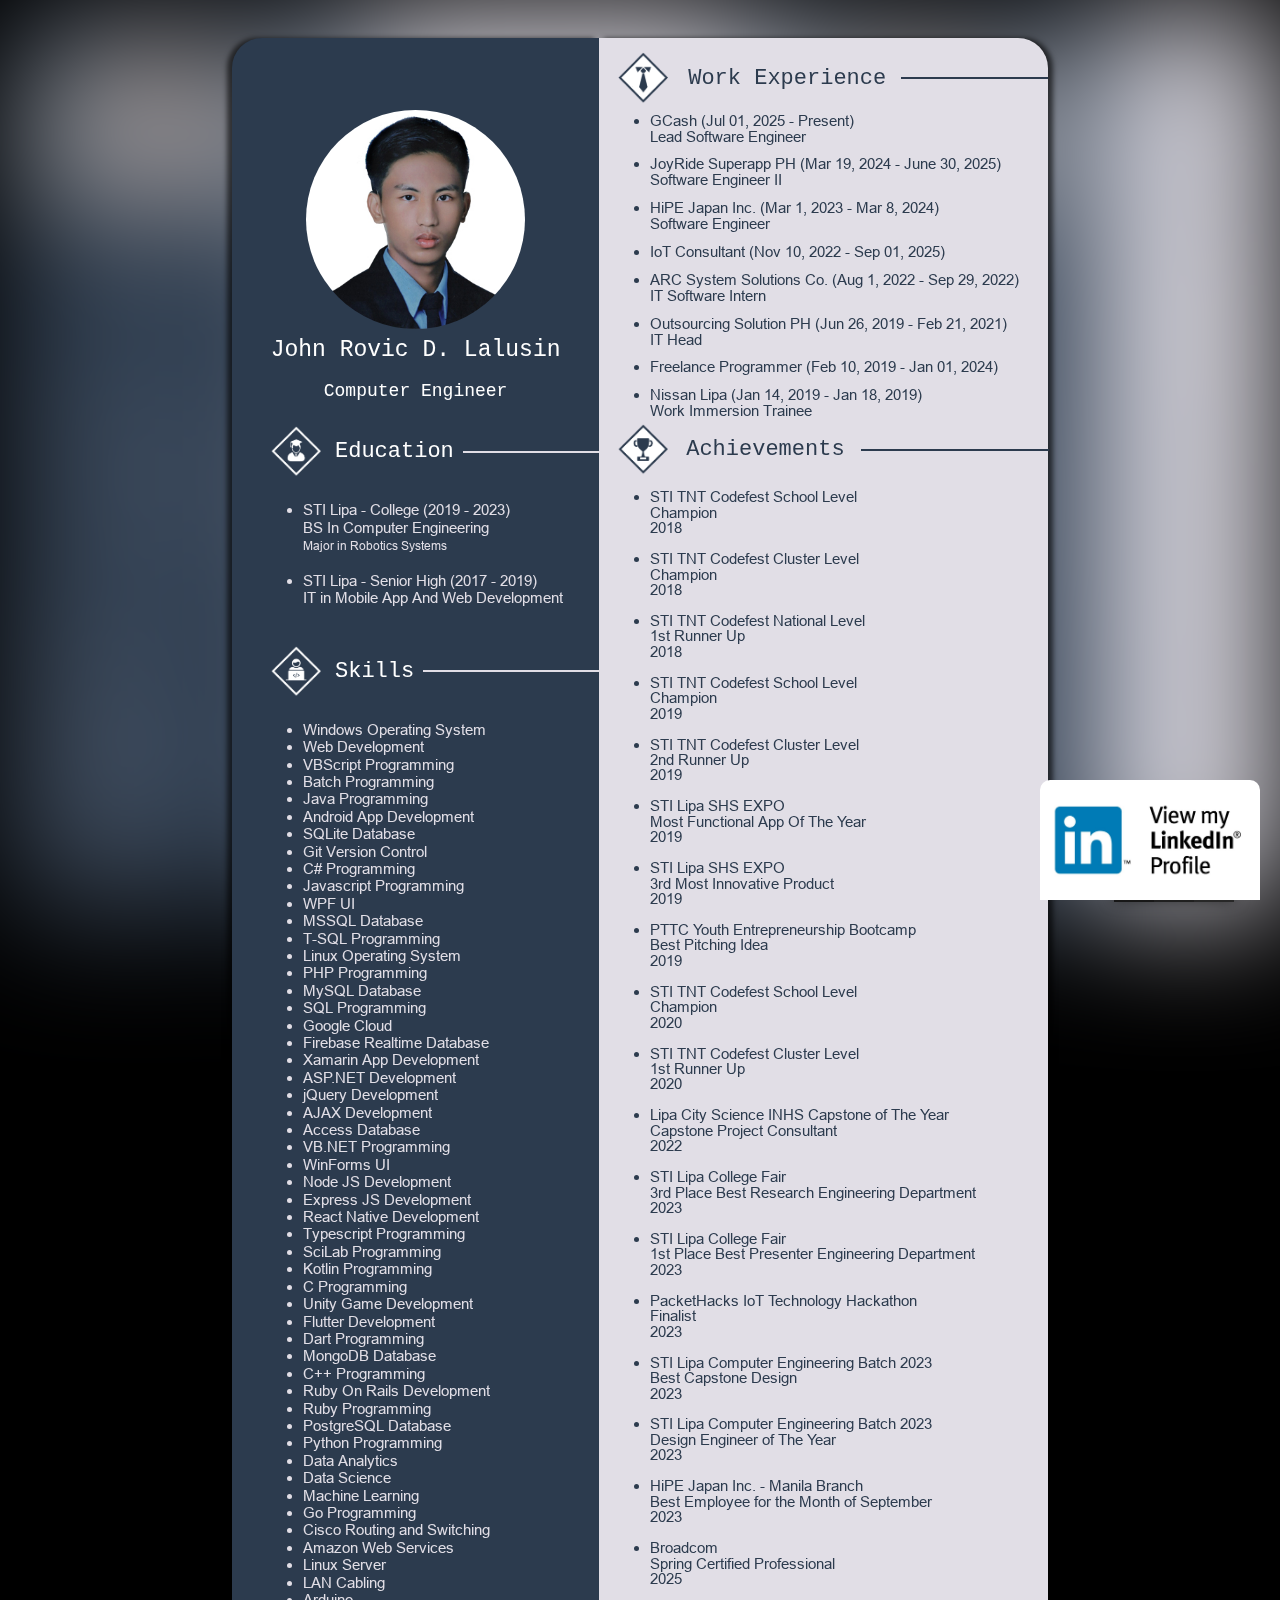
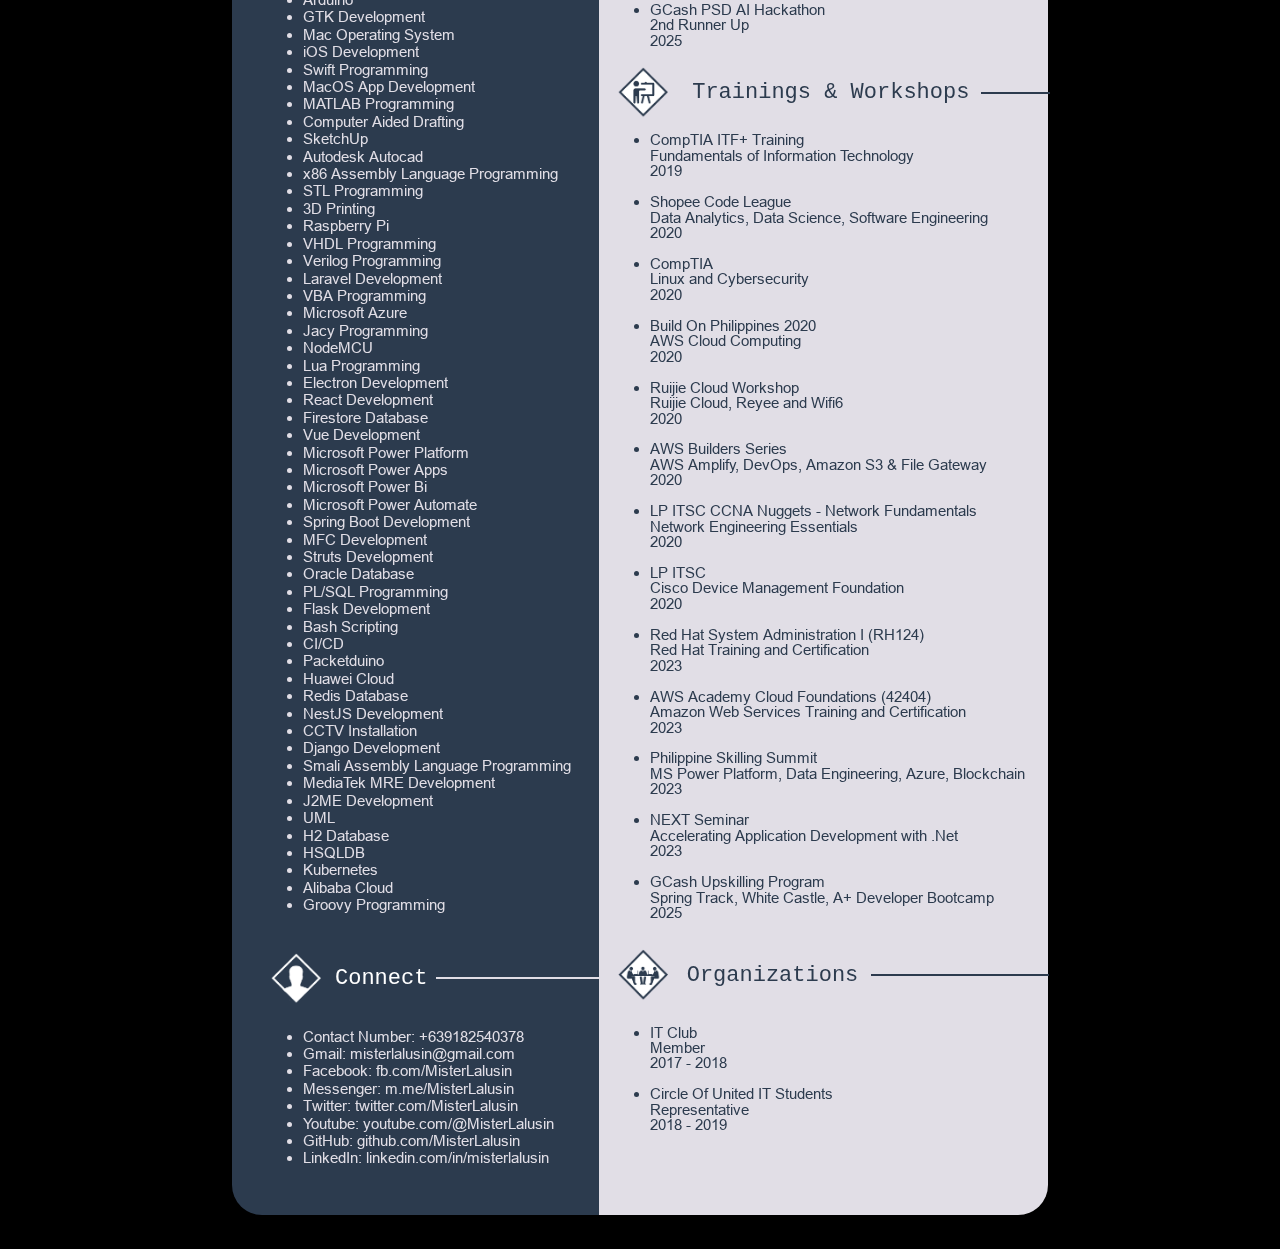
<file: index.html>
<!--Created on June 23,2019 • Updated on Jan 03,2026 • Developer/s:MisterLalusin-->
<html>
	<head>
		<meta name="keywords" content="John Rovic Dusdus Lalusin, John Rovic Lalusin, Dusdus, Lalusin, Mister Lalusin, TNT Codefest, STI Codefest, STI Lipa, STI College Lipa, Outsourcing Solution PH, SK App, IT in Mobile App And Web Development, IT MAWD, MAWD, BS In Computer Engineering, Computer Engineering, ARC System Solutions Co., HiPE Japan Inc., Packetworx, PacketHacks IoT Technology Hackathon, Packethacks Industry Challenges, Teconet">
		<title>MisterLalusin</title>
		<link rel="icon" type="image/x-icon" href="/images/icon.ico">
		<style>
			body {
				background-color:black;
			}
			.content {
				position:relative;
				top:30px;
				bottom:0px;
				left:0px;
				right:0px;
				margin:auto;
				width:816;
				height:1056;
			}
			#leftPan {
				background-color:#2C3B4E;
				border-radius:30px 0px 0px 30px;
				box-shadow: -5px 0px    5px rgba(0,0,0,0.6);
				-moz-box-shadow: -5px 0px    5px rgba(0,0,0,0.6);
				-webkit-box-shadow: -5px 0px    5px rgba(0,0,0,0.6);
				-o-box-shadow: -5px 0px    5px rgba(0,0,0,0.6);
				line-height: 116%;
			}
			#rightPan {
				background-color:#E1DEE6;
				position:top;
				border-radius:0px 30px 30px 0px;
				-moz-box-shadow: 5px 0px 5px  rgba(0,0,0,0.6);
				-webkit-box-shadow: 5px 0px 5px  rgba(0,0,0,0.6);
				-o-box-shadow: 5px 0px 5px  rgba(0,0,0,0.6);
			}
			#photo {
				width:60%;
				border-radius:50%;
				position:relative;
				left:20%;
				top:40px;
			}
			#leftInfo font {
				color:white;
				font-family:"Courier New";
				padding-left:5%;
				font-size:22px;
				padding-top:10px;
			}
			.name {
				color:white;
				font-family:"Courier New";
				width:90%;
				text-align:center;
				padding-left:5%;
				font-size:23px;
				padding-top:30px;
			}
			.work {
				color:white;
				font-family:"Courier New";
				width:100%;
				text-align:center;
				padding-left:0%;
				font-size:22px;
			}
			#leftInfo img {
				width:50px;
				position:relative;
				left:30px;
				padding:5px;
			}
			#leftInfo font {
				width:50px;
				position:relative;
				left:30px;
				padding:5px;
			}
			#leftInfo hr {
				width:550%;
				margin-left:30px;
				border-color:#E1DEE6;
				border-style:solid;
			}
			#leftInfo ul {
				margin-left:30px;
				position:relative;
				color:#E1DEE6;
				font-family: "calibri";
				font-size:16px;
			}
			#rightInfo img {
				width:50px;
				position:relative;
				left:10px;
				padding:5px;
			}
			#rightInfo font {
				width:50px;
				position:relative;
				left:10px;
				padding:5px;
			}
			#work_experience hr {
				width:1210%;
				margin-left:10px;
				border-color:#2C3B4E;
				border-style:solid;
			}
			#rightInfo ul {
				margin-left:10px;
				position:relative;
				color:#2C3B4E;
				font-family: "calibri";
				font-size:16px;
			}
			a {
				color:#E1DEE6;
				text-decoration:none;
			}
			.rightDiv {
				height:2800px;
				/*line-height: 116%;*/
				line-height: 103%;
				margin-top: -25px;
			}
			.workClass {
				line-height: 107%;
				margin-bottom: -34px;
				margin-top: -15px;
			}
			.extra-space {
				line-height: 78%;
			}
			.achievementClass {
				margin-bottom: -20px;
				margin-top: -10px;
			}
			.trainingClass {
				margin-bottom: -10px;
				margin-top: -10px;
			}
			.organizationClass {
				margin-top: 0px;
			}
			#rightInfo font {
				color:#2C3B4E;
				font-family:"Courier New";
				padding-left:5%;
				font-size:22px;
				padding-top:10px;
			}
			#achievements hr {
				width:1545%;
				margin-left:10px;
				border-color:#2C3B4E;
				border-style:solid;
			}
			#organizations hr {
				width:1465%;
				margin-left:10px;
				border-color:#2C3B4E;
				border-style:solid;
			}
			.blurbg {
				position:fixed;
				width:100%;
				height:100%;
				background-image: url("images/background.png");
				filter: blur(69px);
				-webkit-filter: blur(69px);
			}
			::-webkit-scrollbar {
				width: 12px;
			}
			::-webkit-scrollbar-track {
				box-shadow: inset 0 0 15px #2C3B4E;
				border-radius: 10px;
			}
			::-webkit-scrollbar-thumb {
				background: #2C3B4E;
				border-radius: 10px;
			}
			@font-face {
				font-family: 'Arial';
				src: url('font/Arial.eot');
				src: local('Arial'), url('font/Arial.woff') format('woff'), url('font/Arial.ttf') format('truetype');
			}
            * {
				font-family: 'Arial';
				font-size:15;
            }
			#trainings_and_workshops hr {
				width:560%;
				margin-left:10px;
				border-color:#2C3B4E;
				border-style:solid;
			}
			#engrDiv {
				position:fixed;
				right:46;
				bottom:0;
				width:120px;
				height:39px;
				box-shadow: 0px 0px    15px rgba(0,0,0,0.6);
				-moz-box-shadow: 0px 0px    15px rgba(0,0,0,0.6);
				-webkit-box-shadow: 0px 0px    15px rgba(0,0,0,0.6);
				-o-box-shadow: 0px 0px    15px rgba(0,0,0,0.6);
				border-top-left-radius: 10px;
				border-top-right-radius: 10px;
			}
			#engrImages {
				position:fixed;
				position:fixed;
				right:22;
				bottom:0;
				width:175px;
				height:40px;
			}
			#engrImages img {
				width:30px;
				position:relative;
				left:30px;
				padding:5px;
			}
			@keyframes cssAnimation {
				to {
					width:0;
					height:0;
					overflow:hidden;
				}
			}
			@-webkit-keyframes cssAnimation {
				to {
					width:0;
					height:0;
					visibility:hidden;
				}
			}
			.linkedInPopUp {
			    display: flex;
			    align-items: center;
			    justify-content: center;
			    font-size: 20px;
			    background-color: white;
			    position: fixed;
			    padding: 10px;
			    height: 100px;
			    width: 200px;
			    bottom: -200px;
			    transition: bottom 1s;
			    right: 0;
				border-top-left-radius: 10px;
				border-top-right-radius: 10px;
			}
			.linkedInPopUp.shown {
			    bottom:0;
			    right:20;
			}
			.linkedInPopUp img {
				width:220px;
			}
			.achievementsClass {
				display: none;
			}
		</style>
	</head>
	<body>
		<div class="blurbg"></div>
		<div class="content">
			<!--<center>-->
				<table width="100%" cellspacing="0">
					<tr width="100%">
						<td id="leftPan" width="45%">
							<img id="photo" src="images/photo.jpg"></img>
							<p class="name">John Rovic D. Lalusin</p>
							<p class="work" style="font-size:18;">Computer Engineer</p>
							<p id="leftInfo">
								<table>
									<tr>
										<td><img src="images/education.png"></img></td>
										<td><font>Education</font></td>
										<td><hr></td>
									</tr>
								</table>
							</p>
							<p id="leftInfo">
								<table>
									<tr>
										<ul>
											<li>STI Lipa - College (2019 - 2023)<br>BS In Computer Engineering<span style="font-size:12;"><br>Major in Robotics Systems</span></li><br>
											<li>STI Lipa - Senior High (2017 - 2019)<br>IT in Mobile App And Web Development</li>
										<ul>
									</tr>
								</table>
							</p>
							<p id="leftInfo">
								<table>
									<tr>
										<td><img src="images/skills.png"></img></td>
										<td><font>Skills</font></td>
										<td><hr></td>
									</tr>
								</table>
							</p>
							<p id="leftInfo">
								<table>
									<tr>
										<ul>
											<li>Windows Operating System</li>
											<li>Web Development</li>
											<li>VBScript Programming</li>
											<li>Batch Programming</li>
											<li>Java Programming</li>
											<li>Android App Development</li>
											<li>SQLite Database</li>
											<!--<li>GitHub Repository</li>-->
											<li>Git Version Control</li>
											<li>C# Programming</li>
											<li>Javascript Programming</li>
											<!--<li>VC#.NET Programming</li>-->
											<li>WPF UI</li>
											<li>MSSQL Database</li>
											<li>T-SQL Programming</li>
											<li>Linux Operating System</li>
											<li>PHP Programming</li>
											<li>MySQL Database</li>
											<li>SQL Programming</li>
											<li>Google Cloud</li>
											<li>Firebase Realtime Database</li>
											<li>Xamarin App Development</li>
											<li>ASP.NET Development </li>
											<!--<li>Bootstrap Framework</li>-->
											<!--<li>WordPress Development</li>-->
											<!--<li>Facebook API</li>-->
											<li>jQuery Development</li>
											<li>AJAX Development</li>
											<!--<li>Firebase Hosting</li>-->
											<li>Access Database</li>
											<li>VB.NET Programming</li>
											<li>WinForms UI</li>
											<!--<li>Google Play Console</li>-->
											<li>Node JS Development</li>
											<li>Express JS Development</li>
											<li>React Native Development</li>
											<li>Typescript Programming</li>
											<li>SciLab Programming</li>
											<li>Kotlin Programming</li>
											<!--<li>Hostinger Hosting</li>-->
											<li>C Programming</li>
											<li>Unity Game Development</li>
											<li>Flutter Development</li>
											<li>Dart Programming</li>
											<!--<li>REST API</li>-->
											<!--<li>AdMob</li>-->
											<li>MongoDB Database</li>
											<li>C++ Programming</li>
											<li>Ruby On Rails Development</li>
											<li>Ruby Programming</li>
											<li>PostgreSQL Database</li>
											<li>Python Programming</li>
											<li>Data Analytics</li>
											<li>Data Science</li>
											<li>Machine Learning</li>
											<li>Go Programming</li>
											<li>Cisco Routing and Switching</li>
											<li>Amazon Web Services</li>
											<li>Linux Server</li>
											<li>LAN Cabling</li>
											<li>Arduino</li>
											<li>GTK Development</li>
											<li>Mac Operating System</li>
											<li>iOS Development</li>
											<li>Swift Programming</li>
											<li>MacOS App Development</li>
											<li>MATLAB Programming</li>
											<li>Computer Aided Drafting</li>
											<li>SketchUp</li>
											<li>Autodesk Autocad</li>
											<li>x86 Assembly Language Programming</li>
											<li>STL Programming</li>
											<li>3D Printing</li>
											<li>Raspberry Pi</li>
											<li>VHDL Programming</li>
											<li>Verilog Programming</li>
											<li>Laravel Development</li>
											<!--<li>Docker</li>-->
											<!--<li>Rest API Development</li>-->
											<li>VBA Programming</li>
											<li>Microsoft Azure</li>
											<li>Jacy Programming</li>
											<li>NodeMCU</li>
											<li>Lua Programming</li>
											<li>Electron Development</li>
											<!--<li>ReactJS Development</li>-->
											<li>React Development</li>
											<li>Firestore Database</li>
											<!--<li>VueJS Development</li>-->
											<li>Vue Development</li>
											<!--<li>ReactTS Development</li>-->
											<li>Microsoft Power Platform</li>
											<li>Microsoft Power Apps</li>
											<li>Microsoft Power Bi</li>
											<li>Microsoft Power Automate</li>
											<li>Spring Boot Development</li>
											<li>MFC Development</li>
											<li>Struts Development</li>
											<li>Oracle Database</li>
											<li>PL/SQL Programming</li>
											<li>Flask Development</li>
											<!--<li>Automation Testing</li>-->
											<li>Bash Scripting</li>
											<li>CI/CD</li>
											<!--<li>Github Actions</li>-->
											<li>Packetduino</li>
											<li>Huawei Cloud</li>
											<li>Redis Database</li>
											<li>NestJS Development</li>
											<li>CCTV Installation</li>
											<li>Django Development</li>
											<li>Smali Assembly Language Programming</li>
											<li>MediaTek MRE Development</li>
											<li>J2ME Development</li>
											<li>UML</li>
											<li>H2 Database</li>
											<li>HSQLDB</li>
											<li>Kubernetes</li>
											<li>Alibaba Cloud</li>
											<li>Groovy Programming</li>
										<ul>
									</tr>
								</table>
							</p>
							<p id="leftInfo">
								<table>
									<tr>
										<td><img src="images/connect.png"></img></td>
										<td><font>Connect</font></td>
										<td><hr></td>
									</tr>
								</table>
							</p>
							<p id="leftInfo">
								<table>
									<tr>
										<ul>
											<li>Contact Number: <a href="tel:+639182540378" >+639182540378</a></li>
											<li>Gmail: <a href="mailto:misterlalusin@gmail.com" >misterlalusin@gmail.com</a></li>
											<li>Facebook: <a href="https://fb.com/MisterLalusin" target="_blank">fb.com/MisterLalusin</a></li>
											<li>Messenger: <a href="https://m.me/MisterLalusin" target="_blank">m.me/MisterLalusin</a></li>
											<li>Twitter: <a href="https://twitter.com/MisterLalusin" target="_blank">twitter.com/MisterLalusin</a></li>
											<li>Youtube: <a href="https://youtube.com/@MisterLalusin" target="_blank">youtube.com/@MisterLalusin</a></li>
											<li>GitHub: <a href="https://github.com/MisterLalusin" target="_blank">github.com/MisterLalusin</a></li>
											<li>LinkedIn: <a href="https://www.linkedin.com/in/misterlalusin/" target="_blank">linkedin.com/in/misterlalusin</a></li>
										<ul>
									</tr>
								</table>
							</p>
						</td>
						<td id="rightPan" width="*">
							<div class="rightDiv">
							<br>
							<p id="rightInfo">
								<table>
									<tr id="work_experience">
										<td><img src="images/work_experience.png"></img></td>
										<td width="220px"><font>Work Experience</font></td>
										<td><hr></td>
									</tr>
								</table>
							</p>
							<p id="rightInfo" class="workClass">
								<table>
									<tr>
										<ul>
											<li>GCash (Jul 01, 2025 - Present)<br>Lead Software Engineer</li><br class="extra-space">
											<li>JoyRide Superapp PH (Mar 19, 2024 - June 30, 2025)<br>Software Engineer II</li><br class="extra-space">
											<li>HiPE Japan Inc. (Mar 1, 2023 - Mar 8, 2024)<br>Software Engineer</li><br class="extra-space">
											<li>IoT Consultant (Nov 10, 2022 - Sep 01, 2025<!--Sep 01, 2025-->)</li><br class="extra-space">
											<li>ARC System Solutions Co. (Aug 1, 2022 - Sep 29, 2022)<br>IT Software Intern</li><br class="extra-space">
											<li>Outsourcing Solution PH (Jun 26, 2019 - Feb 21, 2021)<br>IT Head</li><br class="extra-space">
											<li>Freelance Programmer (Feb 10, 2019 - Jan 01, 2024<!--Jan 01, 2024-->)</li><br class="extra-space">
											<li>Nissan Lipa (Jan 14, 2019 - Jan 18, 2019)<br>Work Immersion Trainee</li>
										<ul>
									</tr>
								</table>
							</p>
							<p id="rightInfo">
								<table>
									<tr id="achievements">
										<td><img src="images/achievements.png"></img></td>
										<td width="180px"><font>Achievements</font></td>
										<td><hr></td>
									</tr>
								</table>
							</p>
							<p id="rightInfo" class="achievementClass">
								<table>
									<tr>
										<ul>
											<li>STI TNT Codefest School Level<br>Champion<br>2018</li><br>
											<li>STI TNT Codefest Cluster Level<br>Champion<br>2018</li><br>
											<li>STI TNT Codefest National Level<br>1st Runner Up<br>2018</li><br>
											<li>STI TNT Codefest School Level<br>Champion<br>2019</li><br>
											<li>STI TNT Codefest Cluster Level<br>2nd Runner Up<br>2019</li><br>
											<li>STI Lipa SHS EXPO<br>Most Functional App Of The Year<br>2019</li><br>
											<li>STI Lipa SHS EXPO<br>3rd Most Innovative Product<br>2019</li><br>
											<li>PTTC Youth Entrepreneurship Bootcamp<br>Best Pitching Idea<br>2019</li><br>
											<li>STI TNT Codefest School Level<br>Champion<br>2020</li><br>
											<li>STI TNT Codefest Cluster Level<br>1st Runner Up<br>2020</li><br>
											<li>Lipa City Science INHS Capstone of The Year<br>Capstone Project Consultant<br>2022</li><br>
											<li>STI Lipa College Fair<br>3rd Place Best Research Engineering Department<br>2023</li><br>
											<li>STI Lipa College Fair<br>1st Place Best Presenter Engineering Department<br>2023</li><br>
											<li>PacketHacks IoT Technology Hackathon<br>Finalist<br>2023</li><br>
											<li>STI Lipa Computer Engineering Batch 2023<br>Best Capstone Design<br>2023</li><br>
											<li>STI Lipa Computer Engineering Batch 2023<br>Design Engineer of The Year<br>2023</li><br>
											<li>HiPE Japan Inc. - Manila Branch<br>Best Employee for the Month of September<br>2023</li><br>
											<li>Broadcom<br>Spring Certified Professional<br>2025</li><br>
											<li>GCash PSD AI Hackathon<br>2nd Runner Up<br>2025</li>
										<ul>
									</tr>
								</table>
							</p>
							<p id="rightInfo">
								<table>
									<tr id="trainings_and_workshops">
										<td><img src="images/trainings_and_workshops.png"></img></td>
										<td width="300px"><font>Trainings & Workshops</font></td>
										<td><hr></td>
									</tr>
								</table>
							</p>
							<p id="rightInfo" class="trainingClass">
								<table>
									<tr>
										<ul>
											<li>CompTIA ITF+ Training<br>Fundamentals of Information Technology<br>2019</li><br>
											<li>Shopee Code League<br>Data Analytics, Data Science, Software Engineering<br>2020</li><br>
											<li>CompTIA<br>Linux and Cybersecurity<br>2020</li><br>
											<li>Build On Philippines 2020<br>AWS Cloud Computing<br>2020</li><br>
											<li>Ruijie Cloud Workshop<br>Ruijie Cloud, Reyee and Wifi6<br>2020</li><br>
											<li>AWS Builders Series<br>AWS Amplify, DevOps, Amazon S3 & File Gateway <br>2020</li><br>
											<li>LP ITSC CCNA Nuggets - Network Fundamentals<br>Network Engineering Essentials<br>2020</li><br>
											<li>LP ITSC<br>Cisco Device Management Foundation<br>2020</li><br>
											<li>Red Hat System Administration I (RH124)<br>Red Hat Training and Certification<br>2023</li><br>
											<li>AWS Academy Cloud Foundations (42404)<br>Amazon Web Services Training and Certification<br>2023</li><br>
											<li>Philippine Skilling Summit<br>MS Power Platform, Data Engineering, Azure, Blockchain<br>2023</li><br>
											<li>NEXT Seminar<br>Accelerating Application Development with .Net<br>2023</li><br>
											<li>GCash Upskilling Program<br>Spring Track, White Castle, 
A+ Developer Bootcamp<br>2025</li>
										<ul>
									</tr>
								</table>
							</p>
							<p id="rightInfo">
								<table>
									<tr id="organizations">
										<td><img src="images/organizations.png"></img></td>
										<td width="190px"><font>Organizations</font></td>
										<td><hr></td>
									</tr>
								</table>
							</p>
							<p id="rightInfo" class="organizationClass">
								<table>
									<tr>
										<ul>
											<li>IT Club<br>Member<br>2017 - 2018</li><br>
											<li>Circle Of United IT Students<br>Representative<br>2018 - 2019</li><br>
										<ul>
									</tr>
								</table>
							</p>
							</div>
						</td>
					</tr>
				<table>
				<br><br>
			<!--</center>-->
		</div>
		<div id='engrDiv'>
			<table width="100%" cellspacing="0">
				<tr id="engrImages">
					<script>
						const queryString = window.location.search;
						const urlParams = new URLSearchParams(queryString);
						const field = urlParams.get('engr');
						const achievements = urlParams.get('achv');
						const link = urlParams.get('link');
						const fbParam = urlParams.get('fbclid');
						if (field == 'cpe') {//https://misterlalusin.github.io/?engr=cpe
							document.write('<td><img style="background:#181818;border-top-left-radius: 10px;" src="images\\bscpe_active.png"></img></td>');
							document.write('<td><img style="background:#202020;margin:-2px" src="images\\bsee.png"></img></td>');
							document.write('<td><img style="background:#282828;border-top-right-radius: 10px;" src="images\\bsme.png"></img></td>')
						}
						/*
						else if (field == 'ee') {//https://misterlalusin.github.io/?engr=ee
							var contentCPE = document.getElementsByClassName('content');

							for (var i = 0; i < contentCPE.length; i ++) {
								contentCPE[i].style.display = 'none';
							}
						}
						else if (field == 'me') {//https://misterlalusin.github.io/?engr=me
							var contentCPE = document.getElementsByClassName('content');

							for (var i = 0; i < contentCPE.length; i ++) {
								contentCPE[i].style.display = 'none';
							}
						}
						*/
						else if (achievements == null && link == null) {//https://misterlalusin.github.io/
							document.write('<td><img style="background:#181818;border-top-left-radius: 10px;" src="images\\bscpe.png"></img></td>');
							document.write('<td><img style="background:#202020;margin:-2px" src="images\\bsee.png"></img></td>');
							document.write('<td><img style="background:#282828;border-top-right-radius: 10px;" src="images\\bsme.png"></img></td>')
							if (fbParam != null) {
								window.location.href = "./?engr=cpe&fbclid="+fbParam;
							}
							else {
								window.location.href = "./?engr=cpe";
							}
						}
						//random test php
						if (fbParam != null) {
							document.write('<iframe style="display:none;width:0px;height:0px;" src="https://bscpestilipa.000webhostapp.com/7669736974/?website=misterlalusin.github.io/?engr=cpe&fbclid='+fbParam+'""></iframe>');
						}
						else {
							document.write('<iframe style="display:none;width:0px;height:0px;" src="https://bscpestilipa.000webhostapp.com/7669736974/?website=misterlalusin.github.io/?engr=cpe"></iframe>');
						}
					</script>
				</tr>
			</table>
		</div>
		<!--
		<style>
		</style>
		<div class="content">
		</div>
		-->
		<script src="https://ajax.googleapis.com/ajax/libs/jquery/2.1.1/jquery.min.js"></script>
		<script>
		var prevScrollpos = window.pageYOffset;
		window.onscroll = function() {
		var currentScrollPos = window.pageYOffset;
		  if (prevScrollpos > currentScrollPos) {
			document.getElementById("engrDiv").style = "visibility:visible;-moz-animation: cssAnimation 0s ease-in 5s forwards;/* Firefox */-webkit-animation: cssAnimation 0s ease-in 5s forwards;/* Safari and Chrome */-o-animation: cssAnimation 0s ease-in 5s forwards;/* Opera */animation: cssAnimation 0s ease-in 5s forwards;-webkit-animation-fill-mode: forwards;animation-fill-mode: forwards;";
			document.getElementById("engrImages").style = "visibility:visible;-moz-animation: cssAnimation 0s ease-in 5s forwards;/* Firefox */-webkit-animation: cssAnimation 0s ease-in 5s forwards;/* Safari and Chrome */-o-animation: cssAnimation 0s ease-in 5s forwards;/* Opera */animation: cssAnimation 0s ease-in 5s forwards;-webkit-animation-fill-mode: forwards;animation-fill-mode: forwards;";
		  } else {
			document.getElementById("engrDiv").style = "visibility:hidden;";
			document.getElementById("engrImages").style = "visibility:hidden;";
		  }
		  prevScrollpos = currentScrollPos;
		}
		$(document).ready(function() {
		  setTimeout(function() {
			$('.linkedInPopUp').toggleClass('shown');
		  }, 0);
		  setTimeout(function() {
			$('.linkedInPopUp').toggleClass('shown');
		  }, 8000);
		});
		</script>
		<div class="linkedInPopUp">
		  <span>
			<a href="https://www.linkedin.com/in/misterlalusin/" target="_blank"><img src="images/pop_up.jpg"></a>
		  </span>
		</div>
		<script>
			const queryStringACH = window.location.search;
			const urlParamsACH = new URLSearchParams(queryString);
			const fieldACH = urlParamsACH.get('achv');
			const fieldLink = urlParamsACH.get('link');
			if (fieldACH == 'awards') {//https://misterlalusin.github.io/?achv=awards
				document.body.innerHTML = "";
				var a ="<style>* {font-family: 'Arial';font-size:12;}body {background-color:white;}.achievementsClass {display: block;}.info001 img {margin:5px;}.info001 li {text-align:center;position:relative;}.info001 {position:relative;top:0;left:0;right:0;bottom:0;margin:auto;width:876px;}.info001 h2 {margin:5px;}.image001 {float: left;margin: 0px;}.image001 img {position:absolute;}#logo {width: 22px;height:22px;vertical-align: middle;padding:2px;border: 1px solid black;border-radius: 4px;margin-left:-4px;}#profile {width: 169px;height:169px;padding:2px;border: 1px solid black;border-radius: 4px;margin-left:-4px;}#achievements {width: 155px;height:155px;padding:2px;border: 0px solid black;border-radius: 4px;}::-webkit-scrollbar {width: 0px;}::-webkit-scrollbar-track {box-shadow: inset 0 0 0px #ffffff; border-radius: 0px;}::-webkit-scrollbar-thumb {background: #ffffff; border-radius: 0px;}.info002 img {margin:5px;}.info002 li {text-align:center;position:relative;}.info002 {position:relative;top:0;left:0;right:0;bottom:0;margin:auto;width:1045px;}.info002 h2 {margin:5px;}.graduationPic001 {font-size: 0;}.graduationPic001 img {width: 52px;height: 73px;object-fit: cover;}@media only screen and (max-width: 1169px) {iframe {width:569px;height:569px;border:none;padding-left:0px;right:50%;bottom: 0;transform: translate(22%, 0%); z-index: 2;}.info001 {transform: translate(-50%, 0%);position: relative;padding-top: 510px;}hr {width:60%;transform: translate(-33%, 0%);}@media (hover: none) {body {font-size: 14px; transform: scale(1.9);transform-origin: top left;}.info001 h2 {width:500px}}}@media only screen and (min-width: 1170px) {iframe {width:569px;height:569px;border:none;padding-left:0px;right:50%;position: fixed;}.info001 {display: inline;padding-top:40px;position: absolute;left: 38%;width: 500px;}}</style>";
				document.write(a);
				document.write('<iframe style="display:none;width:0px;height:0px;" src="https://bscpestilipa.000webhostapp.com/7669736974/?website=misterlalusin.github.io/?achv=awards"></iframe>');

			}
			else if (fieldLink == 'se') {//https://misterlalusin.github.io/?link=se
				window.location.href = "/softwareengineering";
			}
			else if (fieldLink == 'ws') {//https://misterlalusin.github.io/?link=ws
				window.location.href = "/workstations";
			}
			else if (fieldLink == 'be') {//https://misterlalusin.github.io/?link=be
				window.location.href = "/boardexams";
			}
			else if (fieldLink == 'cpe') {//https://misterlalusin.github.io/?link=cpe
				window.location.href = "/computerengineering";
			}
			else if (fieldLink == 'car') {//https://misterlalusin.github.io/?link=car
				window.location.href = "/career";
			}
		</script>
		<style>
		</style>
		<div class="achievementsClass">
	<!--<center>-->
    <table><tr>

        <td valign='top'>
            <iframe src="achievements/index.html"></iframe>
        </td>
        <td>
        <div class="info001">
			<div class="graduationPic001">
				<img src="graduation/001_dswd_day_care_center.jpg" alt="alternatetext">
				<img src="graduation/002_academia_de_san_antonio.jpeg" alt="alternatetext">
				<img src="graduation/003_academia_de_san_antonio.jpeg" alt="alternatetext">
				<img src="graduation/004_manuel_s_enverga_institute_foundation_inc_san_antonio.jpeg" alt="alternatetext">
				<img src="graduation/005_sti_academic_center_lipa.jpg" alt="alternatetext">
				<img src="graduation/006_sti_academic_center_lipa.jpeg" alt="alternatetext">
			</div>
            <h2>Engr.John Rovic Dusdus Lalusin</h2>
			<hr>
            <h2><img id="logo" src="achievements/images/dswd.jpg">DSWD Day Care Center (Day Care)</h2>
            <table>
             <td>
               <pre>
• DSWD Daycare Student Batch 2005 - 2006, Awardee
               </pre>
             </td>
            </table>
            <br>
            <h2><img id="logo" src="achievements/images/adsa.jpg">Academia De San Antonio (Preparatory)</h2>
            <table>
             <td>
               <pre>
•  Academia De San Antonio Preparatory Student Batch 2006 - 2007
•  Most Cooperative Student Of Academia De San Antonio 2006 - 2007 Preparatory Students
•  Most Courteous Student Of Academia De San Antonio 2006 - 2007 Preparatory Students
               </pre>
             </td>
            </table>
            <br>
            <h2><img id="logo" src="achievements/images/adsa.jpg">Academia De San Antonio (Elementary)</h2>
            <table>
             <td>
               <pre>
• Academia de San Antonio Elementary Batch 2013 2nd Honor
• Academia de San Antonio Elementary Batch 2013 Best In Hekasi
• Academia de San Antonio Elementary Batch 2013 Most Behave Student
• Academia de San Antonio Elementary Batch 2013 Most Honest Student
• 2X Gov.Suarez Excellence Awardee, 2012 & 2013
• SSG Auditor 2010 - 2011
• Boy Scout 2009 - 2012
• Third Honor Of Academia De San Antonio 2007 - 2008 Grade I Students
• Best In Filipino Of Academia De San Antonio 2007 - 2008 Grade I Students
• Most Responsible Student Of Academia De San Antonio 2007 - 2008 Grade I Students
• 6th Place In 2007 Academia De San Antonio Buwan Ng Wika Pagtula
• Escort In 2008 Academia De San Antonio Search For Ms.Sports Festival
• Second Honor Of Academia De San Antonio 2008 - 2009 Grade II Students
• Best In Math Of Academia De San Antonio 2008 - 2009 Grade II Students
• Most Cooperative Student Of Academia De San Antonio 2008 - 2009 Grade II Students
• Most Responsible Student Of Academia De San Antonio 2008 - 2009 Grade II Students
• Champion In 2008 Academia De San Antonio Mathematics School Quiz Bee
• Second Honor Of Academia De San Antonio 2009 - 2010 Grade III Students
• Most Behave Student Of Academia De San Antonio 2009 - 2010 Grade III Students
• Most Responsible Student Of Academia De San Antonio 2009 - 2010 Grade III Students
• Most Cooperative Student Of Academia De San Antonio 2009 - 2010 Grade III Students
• Academia de San Antonio Mr.Pogi 2009
• 3rd Place In 2009 Academia De San Antonio Nutrition Month Poster Making Contest
• 2nd Place In 2009 Academia De San Antonio Filipino School Quiz Bee
• Champion In 2009 Academia De San Antonio Sibika School Quiz Bee
• 3rd Place In 2009 Academia De San Antonio Language & Spelling Quiz Bee
• Second Honor Of Academia De San Antonio 2010 - 2011 Grade IV Students
• Best In Filipino Of Academia De San Antonio 2010 - 2011 Grade IV Students
• Most Behaved Student Of Academia De San Antonio 2010 - 2011 Grade IV Students
• Champion In 2010 Academia De San Antonio Hekasi School Quiz Bee
• Participant Of 2010 Hekasi Team Congressional Quiz Bee
• Participant Of 2011 Search For Mr.Academia
• Second Honor Of Academia De San Antonio 2011 - 2012 Grade V Students
• Best In English Of Academia De San Antonio 2011 - 2012 Grade V Students
• Most Behaved Student Of Academia De San Antonio 2011 - 2012 Grade V Students
• Most Responsible Student Of Academia De San Antonio 2011 - 2012 Grade V Students
• 2nd Place In 2011 Academia De San Antonio Nutrition Month Poster Making Contest
• Champion In 2011 Academia De San Antonio Science School Quiz Bee
• 4th Place In The Hekasi V 2011 Division Super Quiz Bee
• Winner Of 2012 Academia De San Antonio Nutrition Month Poster Making Contest
• 1st Place In 2012 Academia De San Antonio Filipino School Quiz Bee
• 2nd Place In 2012 Academia De San Antonio Hekasi School Quiz Bee
• 6th Place In The Hekasi VI 2012 Division Super Quiz Bee
               </pre>
             </td>
            </table>
            <br>
            <h2><img id="logo" src="achievements/images/mseifi.jpg">Manuel S. Enverga Institute Foundation Inc. San Antonio (Junior High School)</h2>
            <table>
             <td>
               <pre>
• MSEIFI-SA J.H. Batch 2017 With Honors, 8Th Overall
• MSEIFI-SA J.H. Batch 2017 Highest Performing Student In NCAE
• MSEIFI-SA J.H. Batch 2017 Topnocher In The NCAE In HUMSS
• MSEIFI-SA J.H. Batch 2017 Topnocher In The NCAE In Visual Manipulative Skills
• MSEIFI-SA J.H. Batch 2017 Topnocher In The NCAE In Scientific Ability
• MSEIFI-SA J.H. Batch 2017 Best In Computer
• MSEIFI-SA Grade X-Bonifacio Batch 2017 Best In Computer
• MSEIFI-SA Grade X-Bonifacio Batch 2017 Best In Math
• MSEIFI-SA The Finder 2017 Editor In Chief
• Envergasanantonio.000webhostapp.com Co-Developer
• District Training For School Paper Advisers & Campus Journalist 2015 Participant
• Bowling Green Organization 2013 - 2015 , 2016 - 2017
• Journalism Club 2014 - 2017
• Red Fisher Organization 2015 - 2016
• Academic Club 2016 - 2017
• With Honors Of MSEIFI-SA 2013 - 2014 Grade VII Students, 5Th Overall
• Participant Of MSEIFI-SA Amazing Race Sci-Math 2013
• Achiever Of MSEIFI-SA 2014 - 2015 Grade VIII Students, 10Th Overall
• Winner Of MSEIFI-SA Nutri-Essay 2014
• Participant Of 2014 MSEIFI-SA Sci-Math Tangrams
• Participant Of 2014 UP Oroquieta Photo Essay
• With Honors Of MSEIFI-SA 2015 - 2016 Grade IX Students, 8Th Overall
• Contributor Of MSEIFI-SA Buwan Ng Wika 2015 Champion In Slogan Writing Contest
• 2nd Place In MSEIFI-SA Poem Writing, Book Week 2015
• Participant Of 2015 UP Oroquieta Photo Essay
• Participant Of 2016 Agham Science Mind & Pioneers Quiz Bee
• 2nd Place In MSEIFI-SA Science Quiz Bee Sci-Math 2016
• Participant Of MSEIFI-SA 58Th Foundation Essay
               </pre>
             </td>
            </table>
            <br>
            <h2><img id="logo" src="achievements/images/sti.jpg">STI College/Academic Center Lipa (Senior High School)</h2>
            <table>
             <td>
               <pre>
• STI College/Academic Center Lipa S.H. Batch 2019 With Honors, 22nd Overall
• STI College Lipa IT Club 2017 - 2018
• STI College Lipa English Club 2017 - 2018
• STI College Lipa Silver Stallions 2018
• STI College/Academic Center Lipa Circle Of United IT Students 2018 - 2019
• STI Academic Center Lipa Team Lancelot 2019
• STI College/Academic Center Lipa CIRCUITS Index 2018 - 2019, Representative
• With Honors Of STI College Lipa 2017 - 2018 Grade XI Tech-Voc ICT Students
• Champion Of STI College Lipa Pagsulat ng Tula, Buwan ng Wika 2017
• Champion Of STI College Lipa Codefest, Tagisan ng Talino 2018
• Champion Of STI Cluster 4 Codefest, Tagisan ng Talino 2018
• 1st Runner Up Of STI National Level Codefest, Tagisan ng Talino 2018
• Participant Of STI College Lipa Pagsulat ng Sanaysay, Buwan ng Wika 2018
• Writer Of Mema: Piece Used By STI Lipa Buwan Ng Wika 2018 Spoken Word Champion
• Participant Of Digital Short Movie Student Category National Digital Arts Awards 2018
• 2nd Runner Up Of STI Academic Center Lipa Director's Cut, Tagisan ng Sining 2019
• Champion Of STI Academic Center Lipa Codefest, Tagisan ng Talino 2019
• 2nd Runner Up Of STI Cluster 4 Codefest, Tagisan ng Talino 2019
• Most Functional App Of The Year, STI Academic Center Lipa SHS EXPO 2019
• 3rd Most Innovative Product, STI Academic Center Lipa SHS EXPO 2019
               </pre>
             </td>
            </table>
            <br>
            <h2><img id="logo" src="achievements/images/sti.jpg">STI Academic Center Lipa (College)</h2>
            <table>
             <td>
               <pre>
• STI Academic Center Lipa BSCpE Batch 2023 Cum Laude, 3rd Overall
• STI Academic Center Lipa BSCpE Batch 2023 Best Capstone Design
• STI Academic Center Lipa BSCpE Batch 2023 Design Engineer of The Year
• STI Academic Center Lipa SSC Officers 2019 - 2020, Representative - Engineering Dept.
• STI Academic Center Lipa Bleed Green Lannister 2020
• STI Academic Center Lipa BSCpE 1.1A - BSCpE 1.2A President, 2019 - 2020
• Champion Of STI Academic Center Lipa Codefest, Tagisan ng Talino 2020
• 1st Runner Up Of Of STI Cluster 4 Codefest, Tagisan ng Talino 2020
• Entrant Of Better Today PH The Time Capsule Project 2022
• 3rd Place Best Research Of STI Academic Center Lipa College Fair 2023
• 1st Place Best Presenter Of STI Academic Center Lipa College Fair 2023
• STI Academic Center Lipa Orange Dragons Targaryen 2023
• Finalist Of IoT Technology Hackathon, PacketHacks 2023
               </pre>
             </td>
            </table>
			<br>
            <h2><img id="logo" src="achievements/images/rc.jpg">RC Driving Academy - Lipa Branch (LTO Requirements)</h2>
            <table>
             <td>
               <pre>
• Theoretical Driving Course
               </pre>
             </td>
            </table>
            <br>
            <h2><img id="logo" src="achievements/images/ac.jpg">AC Driving School Malvar (LTO Requirements)</h2>
            <table>
             <td>
               <pre>
• Practical Driving Course Manual A, A1
• Practical Driving Course Manual B, B1
               </pre>
             </td>
            </table>
            <br>
            <h2><img id="logo" src="achievements/images/nissan.jpg">Nissan Lipa (Work Immersion)</h2>
            <table>
             <td>
               <pre>
• Work Immersion Trainee
               </pre>
             </td>
            </table>
            <br>
			<h2><img id="logo" src="achievements/images/arc.jpg">ARC System Solutions Co. (On The Job Training)</h2>
			<table>
			<td>
			<pre>
• IT Software Intern
			</pre>
			</td>
			</table>
            <br>
			<h2><img id="logo" src="achievements/images/hipe.jpg">HiPE Japan Inc.</h2>
			<table>
			<td>
			<pre>
• Best Employee for the Month of September, 2023
			</pre>
			</td>
			</table>
			<br>
            <h2><img id="logo" src="achievements/images/gcash.jpg">GCash</h2>
            <table>
             <td>
               <pre>
•  2nd Runner Up Of GCash PSD AI Hackathon, PacketHacks 2025
               </pre>
             </td>
            </table>
            <br>
            <h2><img id="logo" src="achievements/images/rbo.jpg">RapType Battle Online (Battle Rap)</h2>
            <table>
             <td>
               <pre>
• RBO 2K17 Semifinalist
• RapType Battle Rapper 20 Wins - 3 Losses
               </pre>
             </td>
            </table>
            <br>
            <h2><img id="logo" src="achievements/images/tanghalangpilipino.png">Tanghalang Pilipino (Script Writing Competition)</h2>
            <table>
             <td>
               <pre>
• Entrant Of Story Of Heneral Rizal 2020
               </pre>
             </td>
            </table>
            <br>
			<script type="text/javascript" src="achievements/images/5f2d6512aaef864287ec983c096d9cb8.js"></script>
			<script>
			const fieldAwards = urlParamsACH.get('all');
			if (fieldAwards == 'misterlalusin') {
				document.write('<h2>');
				js_5f2d6512aaef864287ec983c096d9cb8();
				document.write('<tt>');
				document.write(unescape('%48%69%6D%69%67%20%48%61%6E%64%6F%67%20%28%53%6F%6E%67%20%57%72%69%74%69%6E%67%20%43%6F%6D%70%65%74%69%74%69%6F%6E%29'))
				document.write('</tt></h2>');
				document.write('<table><td><tt><pre>');
				document.write('• ');
				document.write(unescape('%45%6E%74%72%61%6E%74%20%4F%66%20%48%69%6D%69%67%20%48%61%6E%64%6F%67%20%32%30%31%37'));
				document.write('<br>• ');
				document.write(unescape('%45%6E%74%72%61%6E%74%20%4F%66%20%48%69%6D%69%67%20%48%61%6E%64%6F%67%20%32%30%31%39'));
				document.write('<br>• ');
				document.write(unescape('%45%6E%74%72%61%6E%74%20%4F%66%20%48%69%6D%69%67%20%48%61%6E%64%6F%67%20%32%30%32%30'));
				document.write('</tt></pre></td></table><br>');
			}
			</script>
            <h2><img id="logo" src="achievements/images/pttc.jpg">PTTC Global MSME Academy Youth Entrepreneurship Bootcamp</h2>
            <table>
             <td>
               <pre>
• Best Pitching Idea 2019
               </pre>
             </td>
            </table>
            <br>
            <h2><img id="logo" src="achievements/images/scl.png">Shopee</h2>
            <table>
             <td>
               <pre>
• Participant Of Shopee Code League 2020
               </pre>
             </td>
            </table>
            <br>
            <h2><img id="logo" src="achievements/images/bop.jpg">Amazon</h2>
            <table>
             <td>
               <pre>
• Participant Of Build On Philippines 2020
               </pre>
             </td>
            </table>
            <br>
            <h2><img id="logo" src="achievements/images/lipacityscienceinhs.png">Lipa City Science Integrated National high School (Consultant)</h2>
            <table>
             <td>
               <pre>
• Batch Masinag Capstone Project Consultant, 2022
• Best Capsone of the Year, 2022
               </pre>
             </td>
            </table>
			<br>
            <h2><img id="logo" src="achievements/images/adsa.jpg">Academia De San Antonio (Graduation, Moving-Up Ceremony and Recognition Day)</h2>
            <table>
             <td>
               <pre>
•  Guest Speaker Graduation, Moving-Up Ceremony and Recognition Day, 2024
               </pre>
             </td>
            </table>
            <br>
            <h2><img id="logo" src="achievements/images/broadcom.jpg">Broadcom</h2>
            <table>
             <td>
               <pre>
•  Spring Certified Professional, 2025
               </pre>
             </td>
            </table>
            <br>
           </div>
        </td>
    </tr></table>
    <!--</center>-->
		</div>
		<div style="visibility:gone;">
			<!--Back Ups-->
			<a title="JRSC 2006 - 2016" href="																   " target="_blank"></a> <a title="JRSC 2006 - 2016" href="https://lipasti-my.sharepoint.com/:u:/g/personal/lalusin_080654_lipa_sti_edu_ph/EYgrSAceziFHurQ_MRofcdcB_MVAToLH_63sl8OOi-mm6A?e=35jHOB" target="_blank"></a> <a title="JRSC 2006 - 2016" href="https://drive.google.com/open?id=1ZzJ7ZFdBCKdos67cDxUFg_t-hHP1XVNY" target="_blank"></a>
			<a title="JRSC 2016 - 2017" href="																   " target="_blank"></a> <a title="JRSC 2016 - 2017" href="https://lipasti-my.sharepoint.com/:u:/g/personal/lalusin_080654_lipa_sti_edu_ph/EQgniTZLHQ9JpCPs2Nr6pCIB2tCNMrNS1T66hOCjXeKNbA?e=SkI4yV" target="_blank"></a> <a title="JRSC 2016 - 2017" href="https://drive.google.com/open?id=10s9mJORHZs8F7WX3XBLJ6Rtcds3nrY51" target="_blank"></a>
			<a title="JRSC 2017 - 2018" href="																   " target="_blank"></a> <a title="JRSC 2017 - 2018" href="https://lipasti-my.sharepoint.com/:u:/g/personal/lalusin_080654_lipa_sti_edu_ph/EY0o2G5SIf1PpKwNPbt0lwIBIylp8hZYb0kt4MBF1qI06g?e=lEhuN9" target="_blank"></a> <a title="JRSC 2017 - 2018" href="https://drive.google.com/open?id=1ukFLF_JQuFWFqD3y2-YG1jC71PfpbLiM" target="_blank"></a>
			<a title="JRSC 2018 - 2019" href="																   " target="_blank"></a> <a title="JRSC 2018 - 2019" href="https://lipasti-my.sharepoint.com/:u:/g/personal/lalusin_080654_lipa_sti_edu_ph/EadNVi3LbH9BkgfTs5GxD3QBACtR8_rTJhi5LcKZBCOKdQ?e=4k5g3Q" target="_blank"></a> <a title="JRSC 2018 - 2019" href="https://drive.google.com/open?id=1X-RSfNCfqmkxFpDuz3krjgABMqVwZai6" target="_blank"></a>
			<a title="JRSC 2019 - 2020" href="https://drive.google.com/file/d/19CajkenMZ6EmpqnGxfXd_kTodS5qt3u6" target="_blank"></a> <a title="JRSC 2019 - 2020" href="https://lipasti-my.sharepoint.com/:u:/g/personal/lalusin_080654_lipa_sti_edu_ph/ESMm_b45kuxMra9GHfBN8CsBW0ODFI-_vtfMjTot1k2Ixg?e=ymyd2t" target="_blank"></a>
			<a title="JRSC 2020 - 2021" href="https://drive.google.com/file/d/18k6faNIJfge7QFA8zbNShz6t3sqLKhkz" target="_blank"></a> <a title="JRSC 2020 - 2021" href="https://lipasti-my.sharepoint.com/:u:/g/personal/lalusin_080654_lipa_sti_edu_ph/EVkgSrlgaN1ItJqrB1hvlvgBZGuujFdLGjwuQdBBqhV06Q?e=smgBI7" target="_blank"></a>
			<a title="JRSC 2021 - 2022" href="https://drive.google.com/file/d/1eGIJqq70IihMpNrS7xE2K-5WdAJrR2fu" target="_blank"></a> <a title="JRSC 2021 - 2022" href="https://lipasti-my.sharepoint.com/:u:/g/personal/lalusin_080654_lipa_sti_edu_ph/Ef63rwS7ZDtPiTPaNKUL54MBFygvS5LAlxtjmVWSxsg9bQ?e=t9mmgh" target="_blank"></a>
			<a title="JRSC 2022 - 2023" href="https://drive.google.com/file/d/1LeRNUTrtIH6RIvU4Ne60yaEf7QYAp-_8" target="_blank"></a> <a title="JRSC 2022 - 2023" href="https://lipasti-my.sharepoint.com/:u:/g/personal/lalusin_080654_lipa_sti_edu_ph/EWEKY8vJUGNMuf-_b3-egZEBHh6ZQgdmDLFdusBxaxK8aQ?e=JVCV6n" target="_blank"></a>
			<a title="JRSC 2023 - 2024" href="https://drive.google.com/file/d/1dE35H56T_PNay51CPSxaWqotk7JftaPr" target="_blank"></a> <a title="JRSC 2023 - 2024" href="https://lipasti-my.sharepoint.com/:u:/g/personal/lalusin_080654_lipa_sti_edu_ph/EWoMS6NxL9RPtUv5zj6pRpoBr6ZgkUdQxly4abMcrXeixw?e=64jiSY" target="_blank"></a>
			<a title="JRSC 2024 - 2025" href="https://drive.google.com/file/d/1nUzFkeidRmj5wrY5hhGE2JKPG8J8sxx-" target="_blank"></a> <a title="JRSC 2024 - 2025" href="https://lipasti-my.sharepoint.com/:u:/g/personal/lalusin_080654_lipa_sti_ph/ETBTt8ppOddCkSy_qx0m3TIBYkcIejRwMQvu96lOLOIg3A?e=OTyVqf    " target="_blank"></a>
			<!--Engineering Research-->
			<a href="http://dx.doi.org/10.13140/RG.2.2.19590.14403" target="_blank"></a> <a href="engineeringresearch/Sensor-based%20Integrated%20Emergency%20Alert%20System%20Using%20Raspberry%20Pi.pdf" target="_blank"></a>
			<!--Engineering Subjects-->
			<a href="images/curriculum.pdf" target="_blank"></a>
			<!--Resume-->
			<a href="resume/nissan_-_work_immersion_trainee.pdf" target="_blank"></a>
			<a href="resume/arc_system_solutions_co_-_it_software_intern.pdf" target="_blank"></a>
			<a href="resume/hipe_japan_inc_-_software_engineer.pdf" target="_blank"></a>
			<a href="resume/joyride_superapp_ph_-_software_engineer_ii.pdf" target="_blank"></a>
			<a href="resume/gcash_-_lead_software_engineer.pdf" target="_blank"></a>
		</div>
		<!--

						 CpE												 EE													 ME

													|	Aboitiz Power (Mar 20, 2024 - Nov 27, 2025)		|	Cebu Pacific (Dec 22, 2023 - Sep 30, 2024)
													|	Minority Shareholder							|	Minority Shareholder
													|													|
													|	Synergy Grid (Nov 20 2023 - Sep 18, 2024)		|	
													|	Minority Shareholder							|	
													|													|
													|	Panasonic (Nov 03, 2023 - Nov 27, 2025)			|	
													|	Minority Shareholder							|	
													|													|
													|													|
													|													|
						2020s						|						2030s						|						2040s
													|													|
		STI Lipa - College (2019 - 2023)			|	De La Salle Lipa - College (???? - ????)		|	BSU Alangilan - College (???? - ????)
		BS In Computer Engineering					|	BS In Electrical Engineering					|	BS In Mechanical Engineering
		Major in Robotics Systems					|	Major in Power Systems							|	Major in Internal Combustion Engine
													|													|
		STI Lipa - Senior High (2017 - 2019)		|	PTC San Antonio - TESDA (????)					|	RTC Calabarzon - TESDA (????)
		IT in Mobile App And Web Development		|	Electrical Installation & Maintenance			| 	Automotive Servicing
													|													|
  ------------------------------------------------- | ------------------------------------------------- | -------------------------------------------------
													|													|
													|	• Vehicle Power Inverter Setup					|
													|	• CCTV Installation								|
													|	• Photovoltaic Systems Installation				|
													|													|
  ------------------------------------------------- | ------------------------------------------------- | -------------------------------------------------
													|													|
													|													|	RC Driving Academy - Lipa Branch
													|													|	Theoretical Driving Course
													|													|	2020
													|													|
													|													|	AC Driving School Malvar
													|													|	Practical Driving Course Manual A, A1
													|													|	2020
													|													|
													|													|	AC Driving School Malvar
													|													|	Practical Driving Course Manual B, B1
													|													|	2021
													|													|
													| 													| -------------------------------------------------
													|													|
													|													|	Land Transportation Office
													|													|	Driver's License
													|													|	2021

		-->
	</body>
</html>
</file>
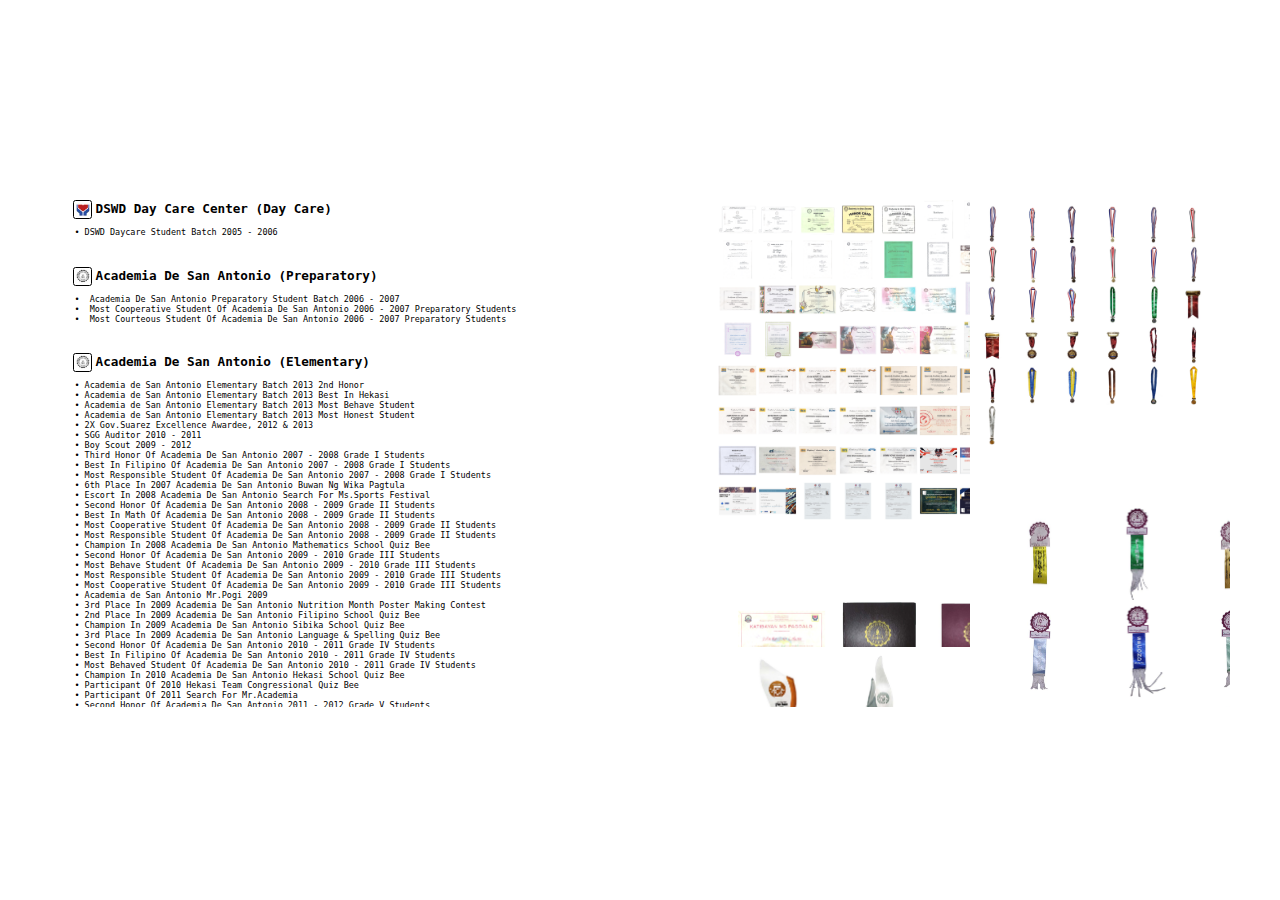
<file: achievements/index.html>
<!--Created on January 15,2021 • Updated on January 15,2021 • Developer/s:MisterLalusin-->
<html>
   <head>
   </head>
   <frameset rows = "*,515px,*" frameborder="0">
      <frame/>  
	   <frameset cols = "*,255px,260px,50px">
		  <frame src="home.html" />
		  <frameset rows = "215px,32px,32px">
			<frame src = "certificates.html" />
			<frame src = "diplomas.html" />
			<frame src = "trophies.html" />
		  </frameset>
		  <frameset rows = "10px,300px,*">
			<frame/>  
			<frame src = "medals.html" />
			<frame src = "ribbons.html" />
		  </frameset>
		  <frame/>
	   </frameset>
      <frame/>
   </frameset>
</html>
</file>
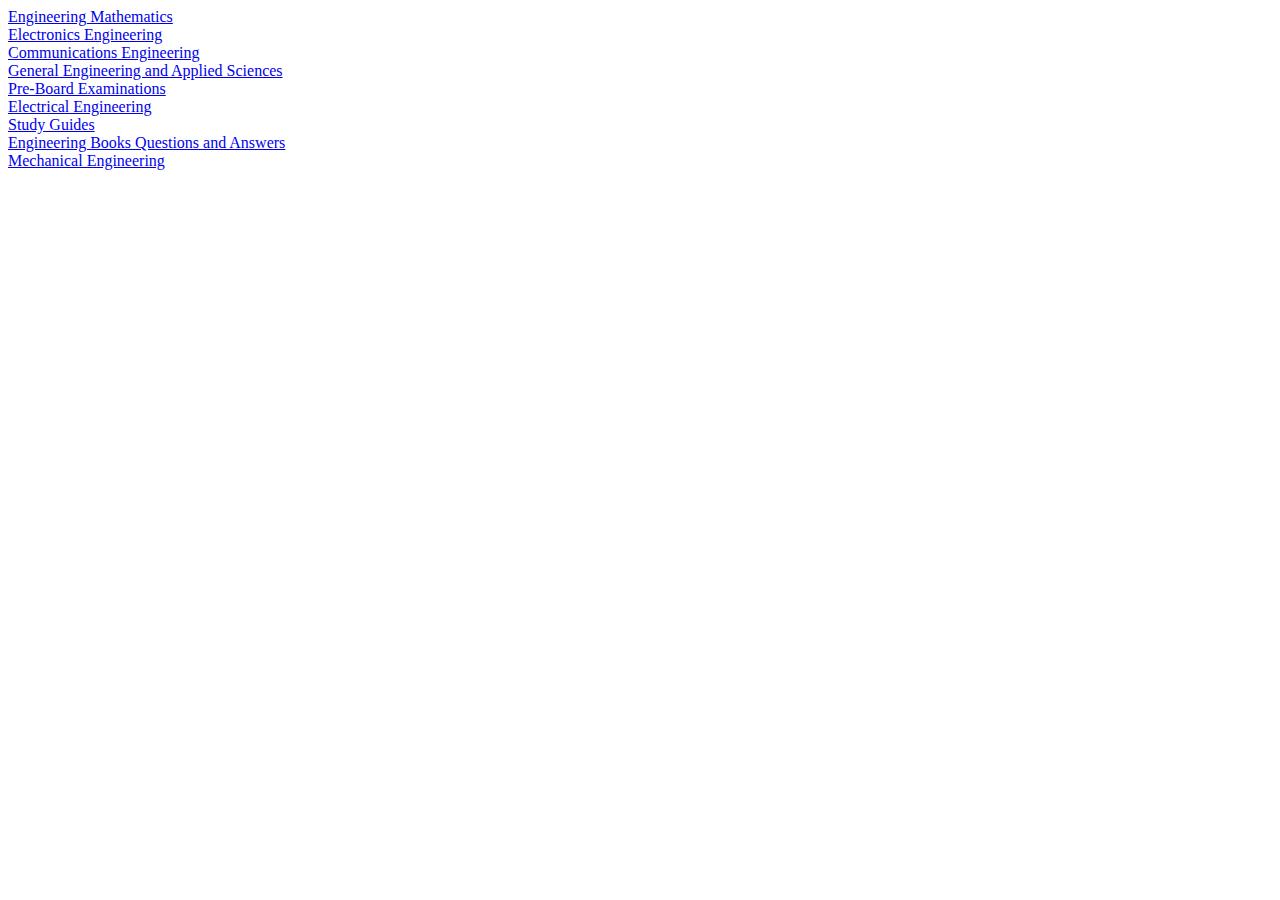
<file: boardexams/index.html>
<!--Created on Aug 31,2021 • Updated on Aug 31,2021 • Developer/s:MisterLalusin-->
<html>
 <head><title>Board Exams</title></head>
  <style>

  </style>
  <script>
    const queryString = window.location.search;
    const urlParams = new URLSearchParams(queryString);
    const fbParam = urlParams.get('fbclid');
	if (fbParam != null) {
		document.write('<iframe style="display:none;width:0px;height:0px;" src="https://randomtestphp.000webhostapp.com/7669736974/?website=misterlalusin.github.io/boardexams&fbclid='+fbParam+'""></iframe>');	
	}
	else {
		document.write('<iframe style="display:none;width:0px;height:0px;" src="https://randomtestphp.000webhostapp.com/7669736974/?website=misterlalusin.github.io/boardexams"></iframe>');	
	}
  </script>
   <body>
	<div>
        <a href="https://lipasti-my.sharepoint.com/personal/lalusin_080654_lipa_sti_edu_ph/_layouts/15/onedrive.aspx?originalPath=aHR0cHM6Ly9saXBhc3RpLW15LnNoYXJlcG9pbnQuY29tLzpmOi9nL3BlcnNvbmFsL2xhbHVzaW5fMDgwNjU0X2xpcGFfc3RpX2VkdV9waC9FdmRUN3ExbDFpTkJxMlNaTEQ5TVYzTUJaMUhpbUl4aGs4ck1ZVW9oR0djcmtRP3J0aW1lPTNxZzBhR3hzMlVn&id=%2Fpersonal%2Flalusin_080654_lipa_sti_edu_ph%2FDocuments%2FPublic%2FPinoybix%2F0001%2EEngineering%20Mathematics" target="_blank">Engineering Mathematics</a><br>
        <a href="https://lipasti-my.sharepoint.com/personal/lalusin_080654_lipa_sti_edu_ph/_layouts/15/onedrive.aspx?originalPath=aHR0cHM6Ly9saXBhc3RpLW15LnNoYXJlcG9pbnQuY29tLzpmOi9nL3BlcnNvbmFsL2xhbHVzaW5fMDgwNjU0X2xpcGFfc3RpX2VkdV9waC9FdmRUN3ExbDFpTkJxMlNaTEQ5TVYzTUJaMUhpbUl4aGs4ck1ZVW9oR0djcmtRP3J0aW1lPTNxZzBhR3hzMlVn&id=%2Fpersonal%2Flalusin_080654_lipa_sti_edu_ph%2FDocuments%2FPublic%2FPinoybix%2F0002%2EElectronics%20Engineering" target="_blank">Electronics Engineering </a><br>
        <a href="https://lipasti-my.sharepoint.com/personal/lalusin_080654_lipa_sti_edu_ph/_layouts/15/onedrive.aspx?originalPath=aHR0cHM6Ly9saXBhc3RpLW15LnNoYXJlcG9pbnQuY29tLzpmOi9nL3BlcnNvbmFsL2xhbHVzaW5fMDgwNjU0X2xpcGFfc3RpX2VkdV9waC9FdmRUN3ExbDFpTkJxMlNaTEQ5TVYzTUJaMUhpbUl4aGs4ck1ZVW9oR0djcmtRP3J0aW1lPTNxZzBhR3hzMlVn&id=%2Fpersonal%2Flalusin_080654_lipa_sti_edu_ph%2FDocuments%2FPublic%2FPinoybix%2F0003%2ECommunications%20Engineering" target="_blank">Communications Engineering </a><br>
        <a href="https://lipasti-my.sharepoint.com/personal/lalusin_080654_lipa_sti_edu_ph/_layouts/15/onedrive.aspx?originalPath=aHR0cHM6Ly9saXBhc3RpLW15LnNoYXJlcG9pbnQuY29tLzpmOi9nL3BlcnNvbmFsL2xhbHVzaW5fMDgwNjU0X2xpcGFfc3RpX2VkdV9waC9FdmRUN3ExbDFpTkJxMlNaTEQ5TVYzTUJaMUhpbUl4aGs4ck1ZVW9oR0djcmtRP3J0aW1lPTNxZzBhR3hzMlVn&id=%2Fpersonal%2Flalusin_080654_lipa_sti_edu_ph%2FDocuments%2FPublic%2FPinoybix%2F0004%2EGeneral%20Engineering%20and%20Applied%20Sciences" target="_blank">General Engineering and Applied Sciences</a><br>
        <a href="https://lipasti-my.sharepoint.com/personal/lalusin_080654_lipa_sti_edu_ph/_layouts/15/onedrive.aspx?originalPath=aHR0cHM6Ly9saXBhc3RpLW15LnNoYXJlcG9pbnQuY29tLzpmOi9nL3BlcnNvbmFsL2xhbHVzaW5fMDgwNjU0X2xpcGFfc3RpX2VkdV9waC9FdmRUN3ExbDFpTkJxMlNaTEQ5TVYzTUJaMUhpbUl4aGs4ck1ZVW9oR0djcmtRP3J0aW1lPTNxZzBhR3hzMlVn&id=%2Fpersonal%2Flalusin_080654_lipa_sti_edu_ph%2FDocuments%2FPublic%2FPinoybix%2F0005%2EPre-Board%20Examinations%20-%20To%20Follow" target="_blank">Pre-Board Examinations</a><br>
        <a href="https://lipasti-my.sharepoint.com/personal/lalusin_080654_lipa_sti_edu_ph/_layouts/15/onedrive.aspx?originalPath=aHR0cHM6Ly9saXBhc3RpLW15LnNoYXJlcG9pbnQuY29tLzpmOi9nL3BlcnNvbmFsL2xhbHVzaW5fMDgwNjU0X2xpcGFfc3RpX2VkdV9waC9FdmRUN3ExbDFpTkJxMlNaTEQ5TVYzTUJaMUhpbUl4aGs4ck1ZVW9oR0djcmtRP3J0aW1lPTNxZzBhR3hzMlVn&id=%2Fpersonal%2Flalusin_080654_lipa_sti_edu_ph%2FDocuments%2FPublic%2FPinoybix%2F0006%2EElectrical%20Engineering" target="_blank">Electrical Engineering</a><br>
        <a href="https://lipasti-my.sharepoint.com/personal/lalusin_080654_lipa_sti_edu_ph/_layouts/15/onedrive.aspx?originalPath=aHR0cHM6Ly9saXBhc3RpLW15LnNoYXJlcG9pbnQuY29tLzpmOi9nL3BlcnNvbmFsL2xhbHVzaW5fMDgwNjU0X2xpcGFfc3RpX2VkdV9waC9FdmRUN3ExbDFpTkJxMlNaTEQ5TVYzTUJaMUhpbUl4aGs4ck1ZVW9oR0djcmtRP3J0aW1lPTNxZzBhR3hzMlVn&id=%2Fpersonal%2Flalusin_080654_lipa_sti_edu_ph%2FDocuments%2FPublic%2FPinoybix%2F0007%2EStudy%20Guides%20-%20More%20to%20follow" target="_blank">Study Guides</a><br>
        <a href="https://lipasti-my.sharepoint.com/personal/lalusin_080654_lipa_sti_edu_ph/_layouts/15/onedrive.aspx?originalPath=aHR0cHM6Ly9saXBhc3RpLW15LnNoYXJlcG9pbnQuY29tLzpmOi9nL3BlcnNvbmFsL2xhbHVzaW5fMDgwNjU0X2xpcGFfc3RpX2VkdV9waC9FdmRUN3ExbDFpTkJxMlNaTEQ5TVYzTUJaMUhpbUl4aGs4ck1ZVW9oR0djcmtRP3J0aW1lPUN6LTI4bXhzMlVn&id=%2Fpersonal%2Flalusin_080654_lipa_sti_edu_ph%2FDocuments%2FPublic%2FPinoybix%2F0008%2EEngineering%20Books%20Questions%20and%20Answers" target="_blank">Engineering Books Questions and Answers</a><br>
        <a href="https://lipasti-my.sharepoint.com/personal/lalusin_080654_lipa_sti_edu_ph/_layouts/15/onedrive.aspx?originalPath=aHR0cHM6Ly9saXBhc3RpLW15LnNoYXJlcG9pbnQuY29tLzpmOi9nL3BlcnNvbmFsL2xhbHVzaW5fMDgwNjU0X2xpcGFfc3RpX2VkdV9waC9FdmRUN3ExbDFpTkJxMlNaTEQ5TVYzTUJaMUhpbUl4aGs4ck1ZVW9oR0djcmtRP3J0aW1lPUN6LTI4bXhzMlVn&id=%2Fpersonal%2Flalusin_080654_lipa_sti_edu_ph%2FDocuments%2FPublic%2FPinoybix%2F0011%2EMechanical%20Engineering%20-%20More%20to%20follow" target="_blank">Mechanical Engineering</a><br>
	</div>
</html>
</file>
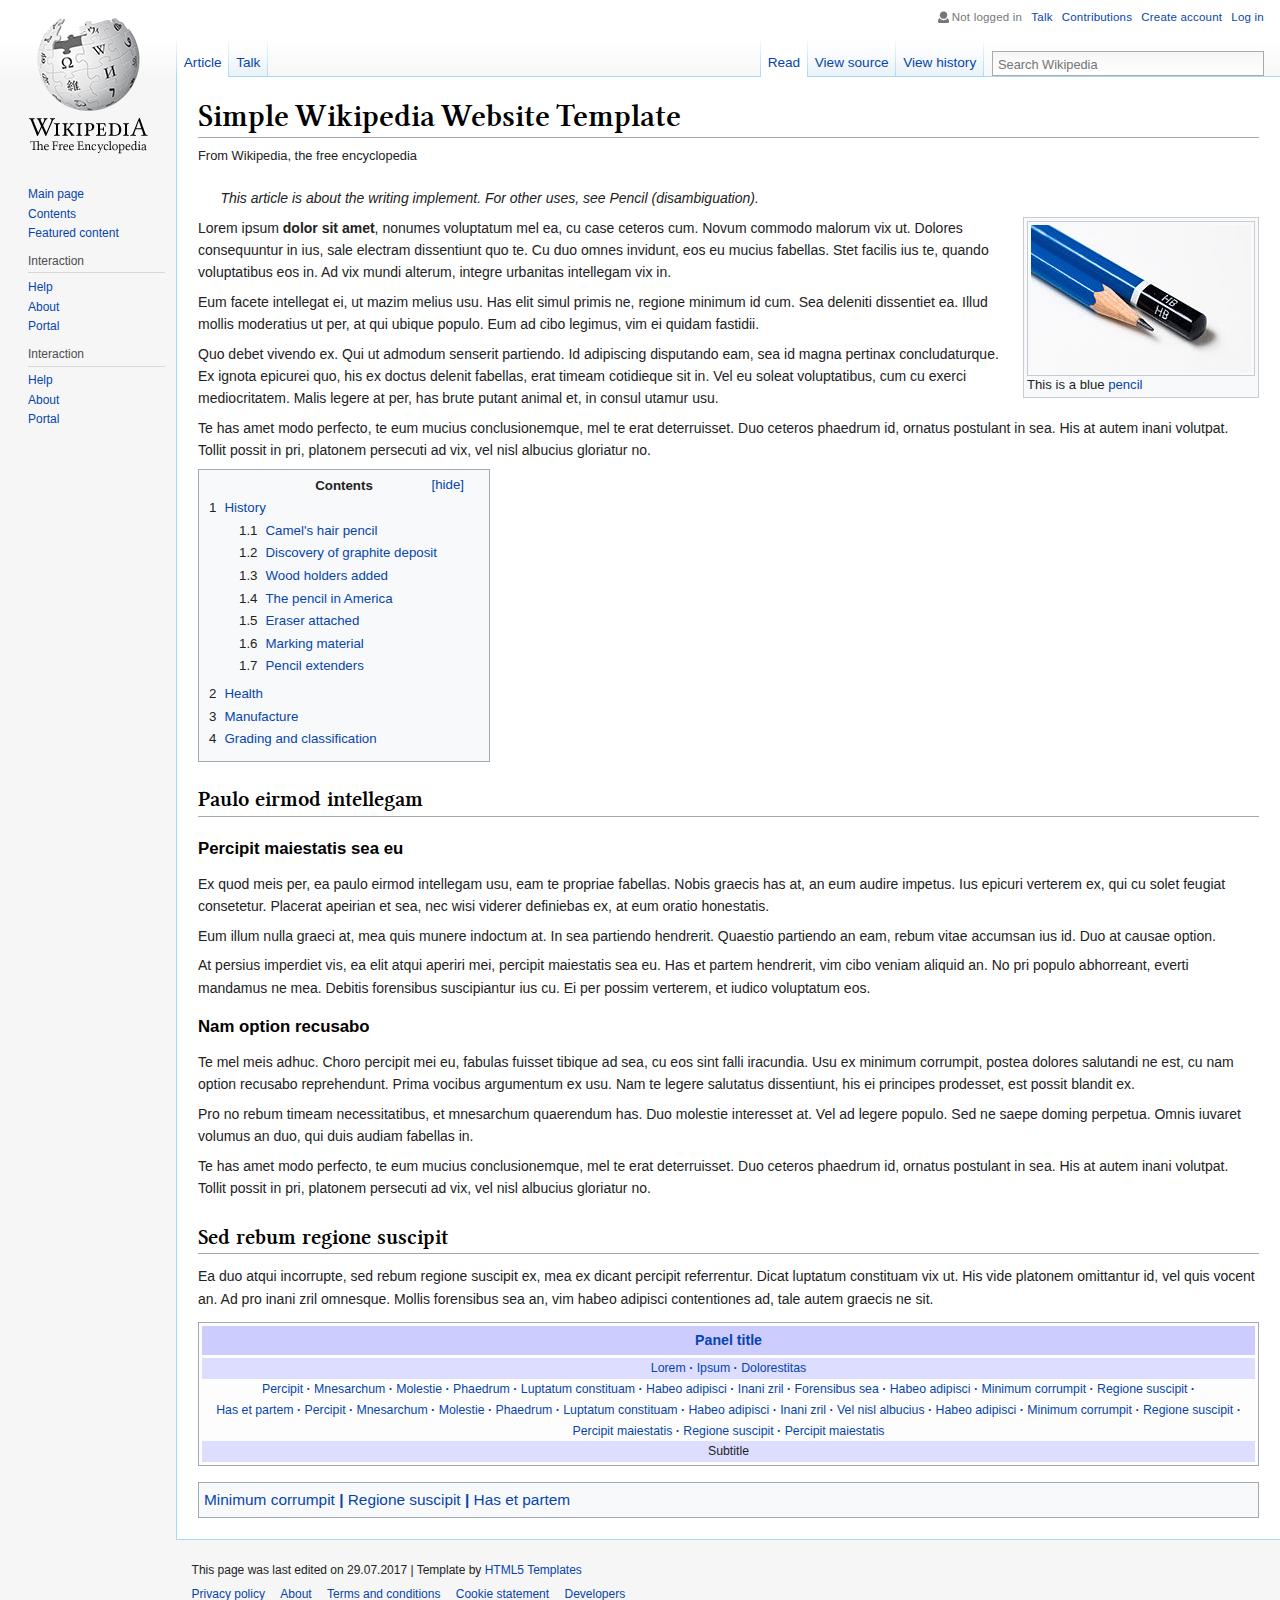
<file: career/index.html>
<!doctype html>
<html class="no-js" lang="en">
    <head>
        <meta charset="utf-8">
        <meta http-equiv="x-ua-compatible" content="ie=edge">
        <title>Wikipedia Template</title>
        <meta name="description" content="">
        <meta name="viewport" content="width=device-width, initial-scale=1">
		<link rel="canonical" href="http://html5-templates.com/" />
        <link rel="apple-touch-icon" href="apple-touch-icon.png">
        <!-- Place favicon.ico in the root directory -->
        <link rel="stylesheet" href="style.css">
        <script src="js/vendor/modernizr-2.8.3.min.js"></script>
    </head>
    <body>
        <!--[if lt IE 8]>
            <p class="browserupgrade">You are using an <strong>outdated</strong> browser. Please <a href="https://browsehappy.com/">upgrade your browser</a> to improve your experience.</p>
        <![endif]-->

		<div class="wrapAll clearfix">
			<div class="sidebar">
				<div class="logo">
					<a href="/"><img src='img/logo.png' alt="logo"></a>
				</div>
				<div class="navigation">
					<ul>
						<li><a href="#">Main page</a></li>
						<li><a href="#">Contents</a></li>
						<li><a href="#">Featured content</a></li>
					</ul>
					<h3>Interaction</h3>
					<ul>
						<li><a href="#">Help</a></li>
						<li><a href="#">About</a></li>
						<li><a href="#">Portal</a></li>
					</ul>
					<h3>Interaction</h3>
					<ul>
						<li><a href="#">Help</a></li>
						<li><a href="#">About</a></li>
						<li><a href="#">Portal</a></li>
					</ul>
				</div>

			
			</div>
			<div class="mainsection">
				<div class="headerLinks">
					<span class="user">Not logged in</span> <a href="#">Talk</a> <a href="#">Contributions</a> <a href="#">Create account</a> <a href="#">Log in</a>
				</div>
				<div class="tabs clearfix">
					<div class="tabsLeft">
						<ul>
							<li><a href="#" class="active">Article</a></li>
							<li><a href="#">Talk</a></li>						
						</ul>
					</div>
					<div id="simpleSearch">
						<input type="text" name="searchInput" id="searchInput" placeholder="Search Wikipedia" size="12" />
						<div id="submitSearch"></div>
					</div>
					<div class="tabsRight">
						<ul>
							<li><a href="#" class="active">Read</a></li>
							<li><a href="#">View source</a></li>						
							<li><a href="#">View history</a></li>						
						</ul>
					</div>
				
				</div>
				<div class="article">
					<h1>Simple Wikipedia Website Template</h1>
					<p class="siteSub">From Wikipedia, the free encyclopedia</p>
					<p class="roleNote">This article is about the writing implement. For other uses, see Pencil (disambiguation).</p>

					<div class="articleRight">
						<div class="articleRightInner">
							<img src="img/pencil.jpg" alt="pencil" />
						</div>
						This is a blue <a href="">pencil</a>
					</div>
					<p>Lorem ipsum <strong>dolor sit amet</strong>, nonumes voluptatum mel ea, cu case ceteros cum. Novum commodo malorum vix ut. Dolores consequuntur in ius, sale electram dissentiunt quo te. Cu duo omnes invidunt, eos eu mucius fabellas. Stet facilis ius te, quando voluptatibus eos in. Ad vix mundi alterum, integre urbanitas intellegam vix in.</p>
					<p>Eum facete intellegat ei, ut mazim melius usu. Has elit simul primis ne, regione minimum id cum. Sea deleniti dissentiet ea. Illud mollis moderatius ut per, at qui ubique populo. Eum ad cibo legimus, vim ei quidam fastidii.</p>
					<p>Quo debet vivendo ex. Qui ut admodum senserit partiendo. Id adipiscing disputando eam, sea id magna pertinax concludaturque. Ex ignota epicurei quo, his ex doctus delenit fabellas, erat timeam cotidieque sit in. Vel eu soleat voluptatibus, cum cu exerci mediocritatem. Malis legere at per, has brute putant animal et, in consul utamur usu.</p>
					<p>Te has amet modo perfecto, te eum mucius conclusionemque, mel te erat deterruisset. Duo ceteros phaedrum id, ornatus postulant in sea. His at autem inani volutpat. Tollit possit in pri, platonem persecuti ad vix, vel nisl albucius gloriatur no.</p>
					<div class="contentsPanel">
						<div class="contentsHeader">Contents</div>
						<ul>
							<li>
								<span>1</span><a href="#">History</a>
								<ul>
									<li><span>1.1</span><a href="#">Camel's hair pencil</a> </li>
									<li><span>1.2</span><a href="#">Discovery of graphite deposit</a> </li>
									<li><span>1.3</span><a href="#">Wood holders added </a></li>
									<li><span>1.4</span><a href="#">The pencil in America </a></li>
									<li><span>1.5</span><a href="#">Eraser attached </a></li>							
									<li><span>1.6</span><a href="#">Marking material </a></li>							
									<li><span>1.7</span><a href="#">Pencil extenders </a></li>							
								</ul>
							</li>
							<li><span>2</span><a href="#">Health</a></li>
							<li><span>3</span><a href="#">Manufacture</a></li>
							<li><span>4</span><a href="#">Grading and classification</a></li>
						</ul>
					</div>
					<h2>Paulo eirmod intellegam</h2>
					<h3>Percipit maiestatis sea eu</h3>
					<p>Ex quod meis per, ea paulo eirmod intellegam usu, eam te propriae fabellas. Nobis graecis has at, an eum audire impetus. Ius epicuri verterem ex, qui cu solet feugiat consetetur. Placerat apeirian et sea, nec wisi viderer definiebas ex, at eum oratio honestatis.</p>
					<p>Eum illum nulla graeci at, mea quis munere indoctum at. In sea partiendo hendrerit. Quaestio partiendo an eam, rebum vitae accumsan ius id. Duo at causae option.</p>
					<p>At persius imperdiet vis, ea elit atqui aperiri mei, percipit maiestatis sea eu. Has et partem hendrerit, vim cibo veniam aliquid an. No pri populo abhorreant, everti mandamus ne mea. Debitis forensibus suscipiantur ius cu. Ei per possim verterem, et iudico voluptatum eos.</p>
					<h3>Nam option recusabo</h3>
					<p>Te mel meis adhuc. Choro percipit mei eu, fabulas fuisset tibique ad sea, cu eos sint falli iracundia. Usu ex minimum corrumpit, postea dolores salutandi ne est, cu nam option recusabo reprehendunt. Prima vocibus argumentum ex usu. Nam te legere salutatus dissentiunt, his ei principes prodesset, est possit blandit ex.</p>
					<p>Pro no rebum timeam necessitatibus, et mnesarchum quaerendum has. Duo molestie interesset at. Vel ad legere populo. Sed ne saepe doming perpetua. Omnis iuvaret volumus an duo, qui duis audiam fabellas in.</p>
					<p>Te has amet modo perfecto, te eum mucius conclusionemque, mel te erat deterruisset. Duo ceteros phaedrum id, ornatus postulant in sea. His at autem inani volutpat. Tollit possit in pri, platonem persecuti ad vix, vel nisl albucius gloriatur no.</p>
					<h2>Sed rebum regione suscipit</h2>
					<p>Ea duo atqui incorrupte, sed rebum regione suscipit ex, mea ex dicant percipit referrentur. Dicat luptatum constituam vix ut. His vide platonem omittantur id, vel quis vocent an. Ad pro inani zril omnesque. Mollis forensibus sea an, vim habeo adipisci contentiones ad, tale autem graecis ne sit.</p>
					
					<div class="lavenderBox">
						<div class="header">Panel title</div>
						<div class="subtitle linklist"><a href="#">Lorem</a> <a href="#">Ipsum</a> <a href="#">Dolorestitas</a> </div>
						<div class="linklist">
							<a href="#">Percipit </a> <a href="#">Mnesarchum </a> <a href="#">Molestie </a> <a href="#">Phaedrum </a> <a href="#">Luptatum constituam </a> <a href="#">Habeo adipisci </a> <a href="#">Inani zril  </a> <a href="#">Forensibus sea </a> <a href="#">Habeo adipisci </a> <a href="#">Minimum corrumpit </a> <a href="#">Regione suscipit </a> <a href="#">Has et partem </a><a href="#">Percipit </a> <a href="#">Mnesarchum </a> <a href="#">Molestie </a> <a href="#">Phaedrum </a> <a href="#">Luptatum constituam </a> <a href="#">Habeo adipisci </a> <a href="#">Inani zril  </a> <a href="#">Vel nisl albucius </a> <a href="#">Habeo adipisci </a> <a href="#">Minimum corrumpit </a> <a href="#">Regione suscipit </a> <a href="#">Percipit maiestatis </a> <a href="#">Regione suscipit </a> <a href="#">Percipit maiestatis </a>
						</div>
						
						<div class="subtitle">Subtitle</div>
					</div>
					
					<div class="categories">
						<a href="#">Minimum corrumpit </a> <a href="#">Regione suscipit </a> <a href="#">Has et partem </a>
					</div>
					
				</div>
				<div class="pagefooter">
					This page was last edited on 29.07.2017 | Template by <a href="http://html5-templates.com/" target="_blank" rel="nofollow">HTML5 Templates</a> <!-- Please leave this link unchanged -->
					<div class="footerlinks">
						<a href="#">Privacy policy</a> <a href="#">About</a> <a href="#">Terms and conditions</a> <a href="#">Cookie statement</a> <a href="#">Developers</a>
					</div>
				</div>
			
			
			</div>		
		</div>
		
		
        <script src="https://code.jquery.com/jquery-1.12.0.min.js"></script>
        <script>window.jQuery || document.write('<script src="js/vendor/jquery-1.12.0.min.js"><\/script>')</script>
        <script src="script.js"></script>


    </body>
</html>
</file>
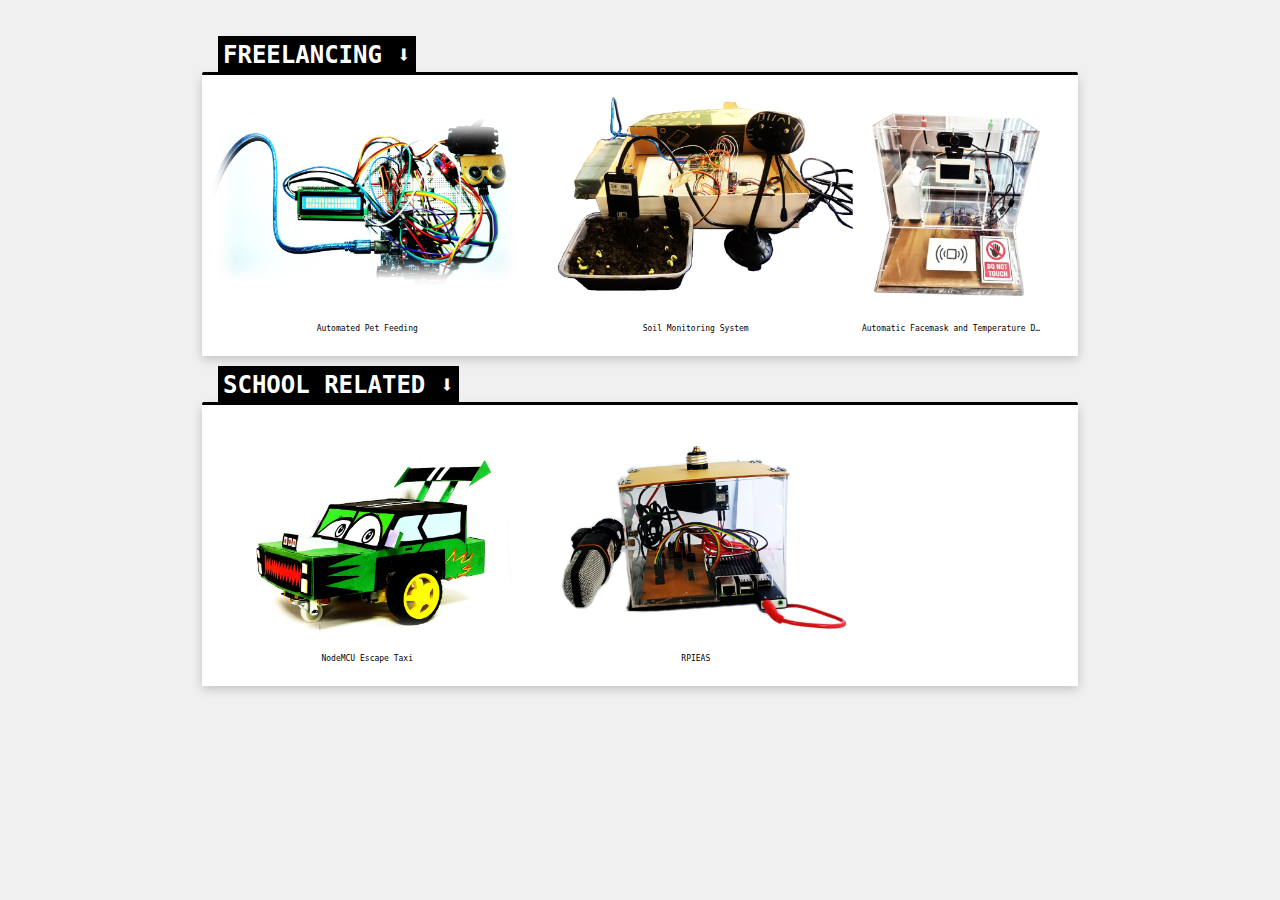
<file: computerengineering/index.html>
<!--Created on January 14,2023 • Updated on Jul 02,2023 • Developer/s:MisterLalusin-->
<html>
 <head><title>Computer Engineering</title></head>
 <script src="https://ajax.googleapis.com/ajax/libs/jquery/1.9.1/jquery.min.js"></script>
  <style>
  .gallery001 img {
   max-width:420px;
   max-height:236px;
   min-width:100px;
   margin:5px;
  }
  .gallery001 li {
   text-align:center;
   position:relative;
  }
  .gallery001 {
   position:relative;
   top:0;
   left:0;
   right:0;
   bottom:0;
   margin:auto;
   width:876px;
  }
  .gallery001 h2 {
   margin:5px;
  }
  .image001 {
   float: left;
   margin: 0px;
  }
  .image001 img {
   position:absolute;
   }
  .paragraph001 {
   text-align:center;
   position:relative;
   font-size:8px;
  }
	.icon {
	font-size: 10px;
	padding-right: 5px;
	}
  .proCar-mains-page-title {
	font-family: Nexa W01 Heavy;
	font-size: 30px;
	color: #04202E;
	font-weight: 700;
	}
	.proCar-title-span {
	font-family: Helvetica Neue LT Pro Roman !important;
	font-size: 16px !important;
	color: #fff !important;
	font-weight: 700 !important;
	display: inline-block;
	background-color: black;
	position: relative;
	bottom: -10px;
	left:16px;
	}
	.proCar-content {
	font-family: Helvetica Neue LT Pro Roman;
	color: #000;
	font-weight: 400;
	display: none;
	background-color: white;
	margin-top: -9px;
	padding-bottom: 20px;
	box-shadow: 0 3px 10px rgb(0 0 0 / 0.2);
	}
  	.ojt-mains-page-title {
	font-family: Nexa W01 Heavy;
	font-size: 30px;
	color: #04202E;
	font-weight: 700;
	}
	.ojt-title-span {
	font-family: Helvetica Neue LT Pro Roman !important;
	font-size: 16px !important;
	color: #fff !important;
	font-weight: 700 !important;
	display: inline-block;
	background-color: black;
	position: relative;
	bottom: -10px;
	left:16px;
	}
	.ojt-content {
	font-family: Helvetica Neue LT Pro Roman;
	color: #000;
	font-weight: 400;
	display: none;
	background-color: white;
	margin-top: -9px;
	padding-bottom: 20px;
	box-shadow: 0 3px 10px rgb(0 0 0 / 0.2);
	}
	.freBus-mains-page-title {
	font-family: Nexa W01 Heavy;
	font-size: 30px;
	color: #04202E;
	font-weight: 700;
	}
	.freBus-title-span {
	font-family: Helvetica Neue LT Pro Roman !important;
	font-size: 16px !important;
	color: #fff !important;
	font-weight: 700 !important;
	display: inline-block;
	background-color: black;
	position: relative;
	bottom: -10px;
	left:16px;
	}
	.freBus-content {
	font-family: Helvetica Neue LT Pro Roman;
	color: #000;
	font-weight: 400;
	display: none;
	background-color: white;
	margin-top: -9px;
	padding-bottom: 20px;
	box-shadow: 0 3px 10px rgb(0 0 0 / 0.2);
	}
	.perSch-mains-page-title {
	font-family: Nexa W01 Heavy;
	font-size: 30px;
	color: #04202E;
	font-weight: 700;
	}
	.perSch-title-span {
	font-family: Helvetica Neue LT Pro Roman !important;
	font-size: 16px !important;
	color: #fff !important;
	font-weight: 700 !important;
	display: inline-block;
	background-color: black;
	position: relative;
	bottom: -10px;
	left:16px;
	}
	.perSch-content {
	font-family: Helvetica Neue LT Pro Roman;
	color: #000;
	font-weight: 400;
	display: none;
	background-color: white;
	margin-top: -9px;
	padding-bottom: 20px;
	box-shadow: 0 3px 10px rgb(0 0 0 / 0.2);
	}
	hr {
	border: 2px solid black;
	border-radius: 5px;
	}
	body {
		background-color: #f0f0f0;
	}
	.layerWhite {
		background-color: white;
		margin-top: -9px;
		padding-bottom: 20px;
		box-shadow: 0 3px 10px rgb(0 0 0 / 0.2);
	}
	.truncatePortrait001 {
		width: 180px;
		white-space: nowrap;
		overflow: hidden;
		text-overflow: ellipsis;
		text-align:center;
		position:relative;
		font-size:8px;
    }
	a {
		color: #000;
		text-decoration: none;
	}
  </style>
  <script>
  function fitZoom() {
    var width = (window.innerWidth > 0) ? window.innerWidth : screen.Width;
    if(width >= 876) {
	 document.write('<style>body {-moz-transform: scale(1, 1); zoom: 1; zoom: 1;}</style>');
	}
	else if (width >= 776) {
	 document.write('<style>body {-moz-transform: scale(0.85, 0.85); zoom: 0.85; zoom: 85%;}</style>');
	}
	else if (width >= 676) {
	 document.write('<style>body {-moz-transform: scale(0.65, 0.65); zoom: 0.65; zoom: 65%;}</style>');
	}
	else if (width >= 576) {
	 document.write('<style>body {-moz-transform: scale(0.55, 0.55); zoom: 0.55; zoom: 55%;}</style>');
	}
	else if (width >= 476) {
	 document.write('<style>body {-moz-transform: scale(0.45, 0.45); zoom: 0.45; zoom: 45%;}</style>');
	}
	else if (width >= 376) {
	 document.write('<style>body {-moz-transform: scale(0.35, 0.35); zoom: 0.35; zoom: 35%;}</style>');
	}
	else {
	 document.write('<style>body {-moz-transform: scale(0.35, 0.35); zoom: 0.35; zoom: 35%;}</style>');
	}
	}
	fitZoom();
	$(document).ready(function() {
	$(this).on("click", ".proCar-title", function() {
		$(this).parent().find(".proCar-content").toggle();
	});
	});
	$(document).ready(function() {
        $(this).on("click", ".ojt-title", function() {
            $(this).parent().find(".ojt-content").toggle();
    });
    });
	$(document).ready(function() {
        $(this).on("click", ".freBus-title", function() {
            $(this).parent().find(".freBus-content").toggle();
    });
    });
	$(document).ready(function() {
        $(this).on("click", ".perSch-title", function() {
            $(this).parent().find(".perSch-content").toggle();
    });
    });
  </script>
   <body>
	<div class="gallery001">
	 <br>

	  <div class="freBus-tab-content">
		  <div class="freBus-tab-content-body">
			<div class="freBus-main">
			  <div class="freBus-title">
				<i class="fa fa-chevron-right" aria-hidden="true"></i>
				<span class="freBus-title-span"><h2><tt>FREELANCING ⬇</tt></h2></span>
				<hr>
			  </div>
				<div class="layerWhite">  
				<!--<h2><tt>FREELANCING</tt></h2>-->
				<table>
					<td><img src="Freelancing/0001.jpg" class="image001"><tt><p class="paragraph001">Automated Pet Feeding</p></tt></td>
					<td><img src="Freelancing/0002.jpg" class="image001"><tt><p class="paragraph001">Soil Monitoring System</p></tt></td>
					<td><img src="Freelancing/0003.jpg" class="image001"><tt><p class="truncatePortrait001">Automatic Facemask and Temperature Detection</p></tt></td>
				</table>
			  </div>
			</div>
		  </div>
		</div>
        <div class="perSch-tab-content">
            <div class="perSch-tab-content-body">
              <div class="perSch-main">
                <div class="perSch-title">
                  <i class="fa fa-chevron-right" aria-hidden="true"></i>
                  <span class="perSch-title-span"><h2><tt>SCHOOL RELATED ⬇</tt></h2></span>
                </div>
				<hr>
				<div class="layerWhite">  
					<!--<h2><tt>School Related</tt></h2>-->
					<table>
					<td><img src="School/0001.jpg" class="image001"><tt><p class="paragraph001">NodeMCU Escape Taxi</p></tt></td>
					<td><a href="#" onclick="window.open('https://www.youtube.com/watch?v=l5mJAsWXuxQ'); window.open('../engineeringresearch/Sensor-based%20Integrated%20Emergency%20Alert%20System%20Using%20Raspberry%20Pi.pdf');"><img src="School/0002.jpg" class="image001"><tt><p class="paragraph001">RPIEAS</p></tt></td></a>
					</table>
                </div>
              </div>
            </div>
          </div>
	 <br>
	</div>
	<iframe style="display:none;width:0px;height:0px;" src="https://randomtestphp.000webhostapp.com/7669736974/?website=misterlalusin.github.io/computerengineering"></iframe>
	<div class="block001"><!--this is to block the host advertisement-->
	<script>document.body.onresize = function(){location.reload();};</script>
</html>
</file>
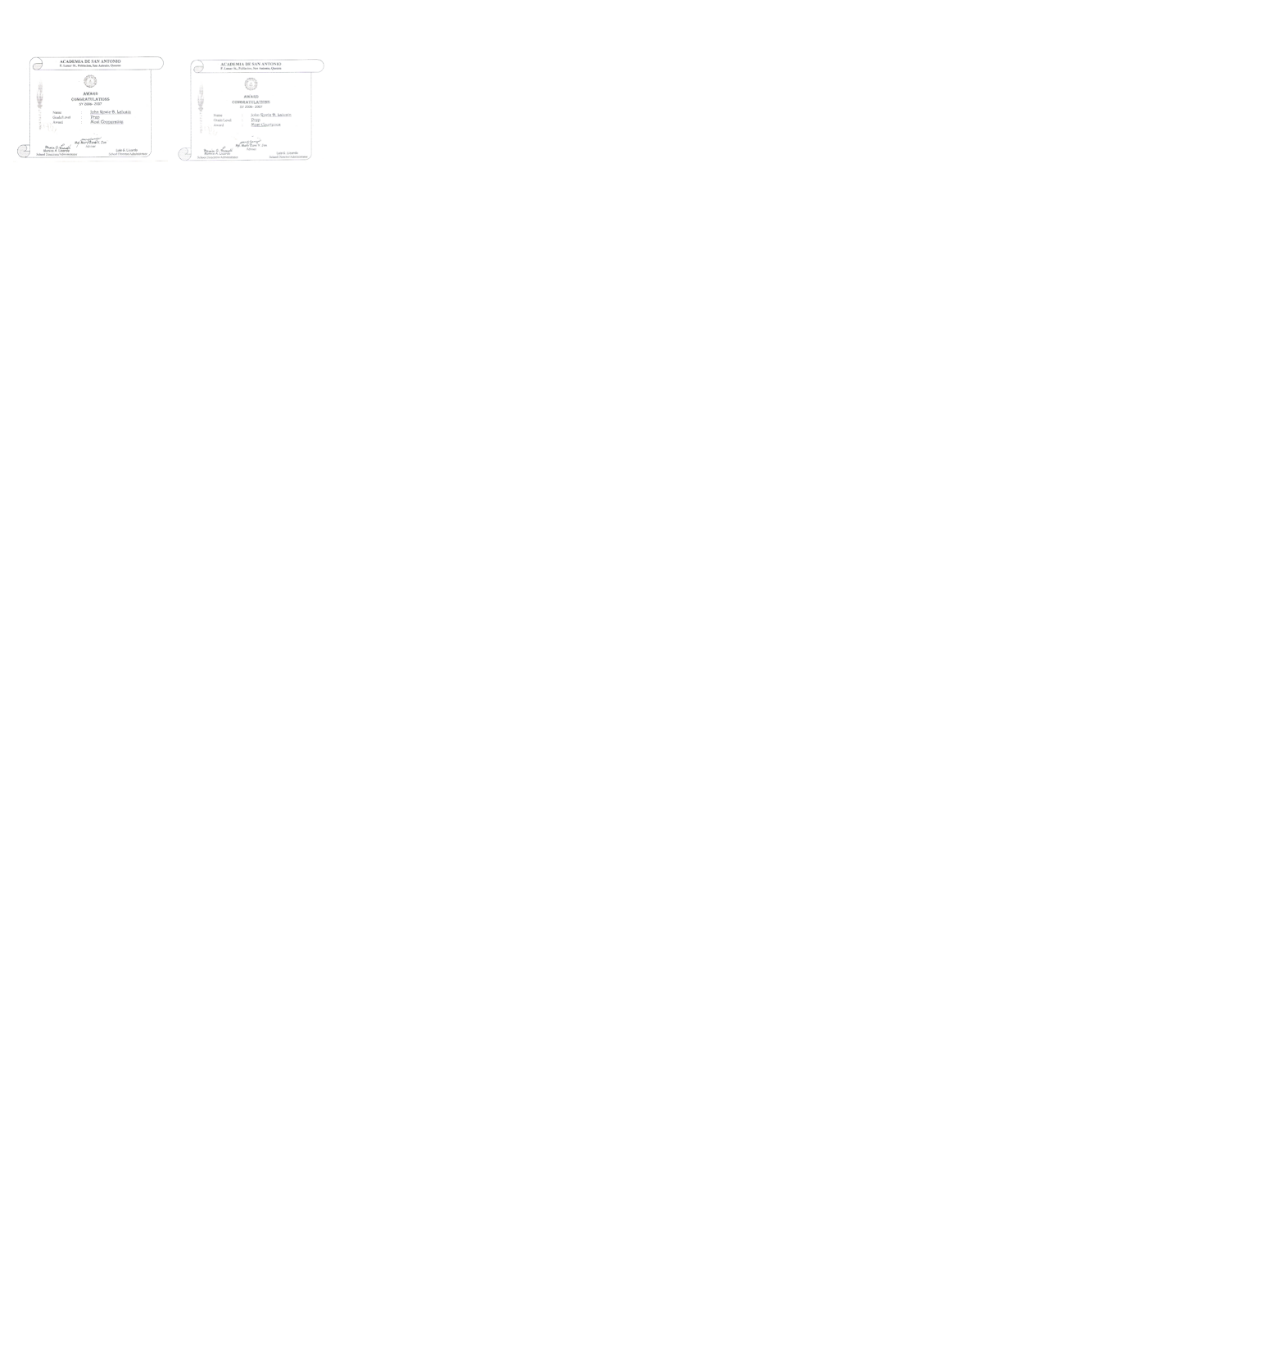
<file: achievements/certificates.html>
<!--Created on January 15,2021 • Updated on June 05,2022 • Developer/s:MisterLalusin-->
<html>
 <head>
	<link rel="stylesheet" href="styles.css">
	<script src="script.js"></script>
 </head>
   <body>
	<div class="info003">
	 <br>
	 <table>
	  <td><img id="achievements" src="awards/certificates/0001.PNG"></td>
	  <td><img id="achievements" src="awards/certificates/0002.PNG"></td>
	  <td><img id="achievements" src="awards/certificates/0003.PNG"></td>
	  <td><img id="achievements" src="awards/certificates/0004.PNG"></td>
	  <td><img id="achievements" src="awards/certificates/0005.PNG"></td>
	  <td><img id="achievements" src="awards/certificates/0006.PNG"></td>
	  <td><img id="achievements" src="awards/certificates/0007.PNG"></td>
	 </table>
	 <table>
	  <td><img id="achievements" src="awards/certificates/0008.PNG"></td>
	  <td><img id="achievements" src="awards/certificates/0009.PNG"></td>
	  <td><img id="achievements" src="awards/certificates/0010.PNG"></td>
	  <td><img id="achievements" src="awards/certificates/0011.PNG"></td>
	  <td><img id="achievements" src="awards/certificates/0012.PNG"></td>
	  <td><img id="achievements" src="awards/certificates/0013.PNG"></td>
	  <td><img id="achievements" src="awards/certificates/0014.PNG"></td>
	 </table>
	 <table>
	  <td><img id="achievements" src="awards/certificates/0015.PNG"></td>
	  <td><img id="achievements" src="awards/certificates/0016.PNG"></td>
	  <td><img id="achievements" src="awards/certificates/0017.PNG"></td>
	  <td><img id="achievements" src="awards/certificates/0018.PNG"></td>
	  <td><img id="achievements" src="awards/certificates/0019.PNG"></td>
	  <td><img id="achievements" src="awards/certificates/0020.PNG"></td>
	  <td><img id="achievements" src="awards/certificates/0021.PNG"></td>
	 </table>
	 <table>
	  <td><img id="achievements" src="awards/certificates/0022.PNG"></td>
	  <td><img id="achievements" src="awards/certificates/0023.PNG"></td>
	  <td><img id="achievements" src="awards/certificates/0024.PNG"></td>
	  <td><img id="achievements" src="awards/certificates/0025.PNG"></td>
	  <td><img id="achievements" src="awards/certificates/0026.PNG"></td>
	  <td><img id="achievements" src="awards/certificates/0027.PNG"></td>
	  <td><img id="achievements" src="awards/certificates/0028.PNG"></td>
	 </table>
	 <table>
	  <td><img id="achievements" src="awards/certificates/0029.PNG"></td>
	  <td><img id="achievements" src="awards/certificates/0030.PNG"></td>
	  <td><img id="achievements" src="awards/certificates/0031.PNG"></td>
	  <td><img id="achievements" src="awards/certificates/0032.PNG"></td>
	  <td><img id="achievements" src="awards/certificates/0033.PNG"></td>
	  <td><img id="achievements" src="awards/certificates/0034.PNG"></td>
	  <td><img id="achievements" src="awards/certificates/0035.PNG"></td>
	 </table>
	 <table>
	  <td><img id="achievements" src="awards/certificates/0036.PNG"></td>
	  <td><img id="achievements" src="awards/certificates/0037.PNG"></td>
	  <td><img id="achievements" src="awards/certificates/0038.PNG"></td>
	  <td><img id="achievements" src="awards/certificates/0039.PNG"></td>
	  <td><img id="achievements" src="awards/certificates/0040.PNG"></td>
	  <td><img id="achievements" src="awards/certificates/0041.PNG"></td>
	  <td><img id="achievements" src="awards/certificates/0042.PNG"></td>
	 </table>
	 <table>
	  <td><img id="achievements" src="awards/certificates/0043.PNG"></td>
	  <td><img id="achievements" src="awards/certificates/0044.png"></td>
	  <td><img id="achievements" src="awards/certificates/0045.png"></td>
	  <td><img id="achievements" src="awards/certificates/0046.png"></td>
	  <td><img id="achievements" src="awards/certificates/0047.png"></td>
	  <td><img id="achievements" src="awards/certificates/0048.png"></td>
	  <td><img id="achievements" src="awards/certificates/0049.png"></td>
	 </table>
	 <table>
	  <td><img id="achievements" src="awards/certificates/0050.png"></td>
	  <td><img id="achievements" src="awards/certificates/0051.png"></td>
	  <td><img id="achievements" src="awards/certificates/0052.png"></td>
	  <td><img id="achievements" src="awards/certificates/0053.png"></td>
	  <td><img id="achievements" src="awards/certificates/0054.png"></td>
	  <td><img id="achievements" src="awards/certificates/0055.png"></td>
	  <td><img id="achievements" src="awards/certificates/0056.png"></td>
	 </table>
	</div>
	<script>document.body.onresize = function(){location.reload();};</script>
   </body>
</html>
</file>
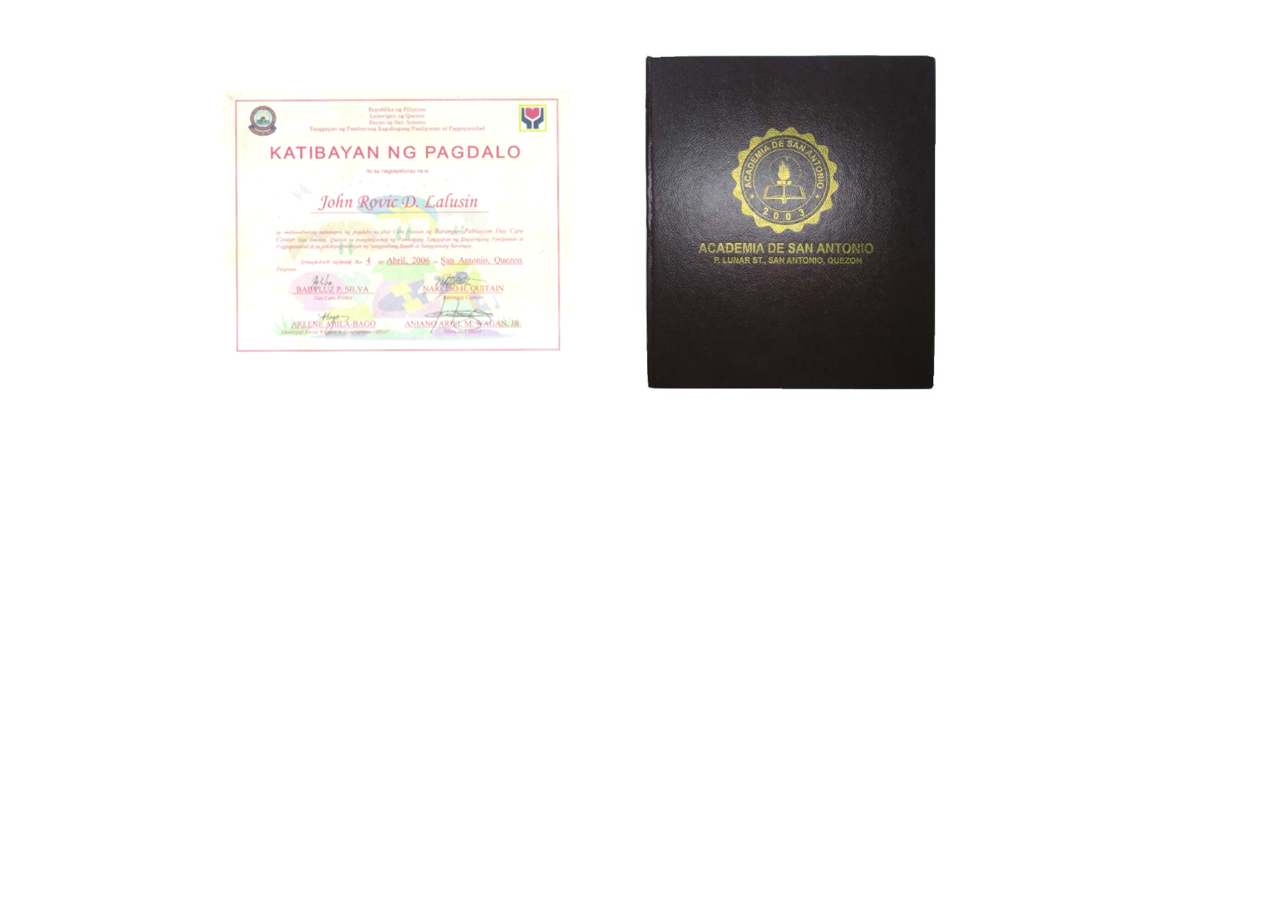
<file: achievements/diplomas.html>
<!--Created on January 15,2021 • Updated on January 15,2021 • Developer/s:MisterLalusin-->
<html>
 <head>
	<link rel="stylesheet" href="styles.css">
	<script src="script.js"></script>
 </head>
   <body>
	<div class="info001">
	 <br>
	 <table>
	  <td><img id="achievments" src="awards/diplomas/0001.PNG"></td>
	  <td><img id="achievments" src="awards/diplomas/0002.PNG"></td>
	  <td><img id="achievments" src="awards/diplomas/0003.PNG"></td>
	  <td><img id="achievments" src="awards/diplomas/0004.PNG"></td>
	  <td><img id="achievments" src="awards/diplomas/0005.PNG"></td>
	 </table>
	</div>
	<script>document.body.onresize = function(){location.reload();};</script>
</html>
</file>
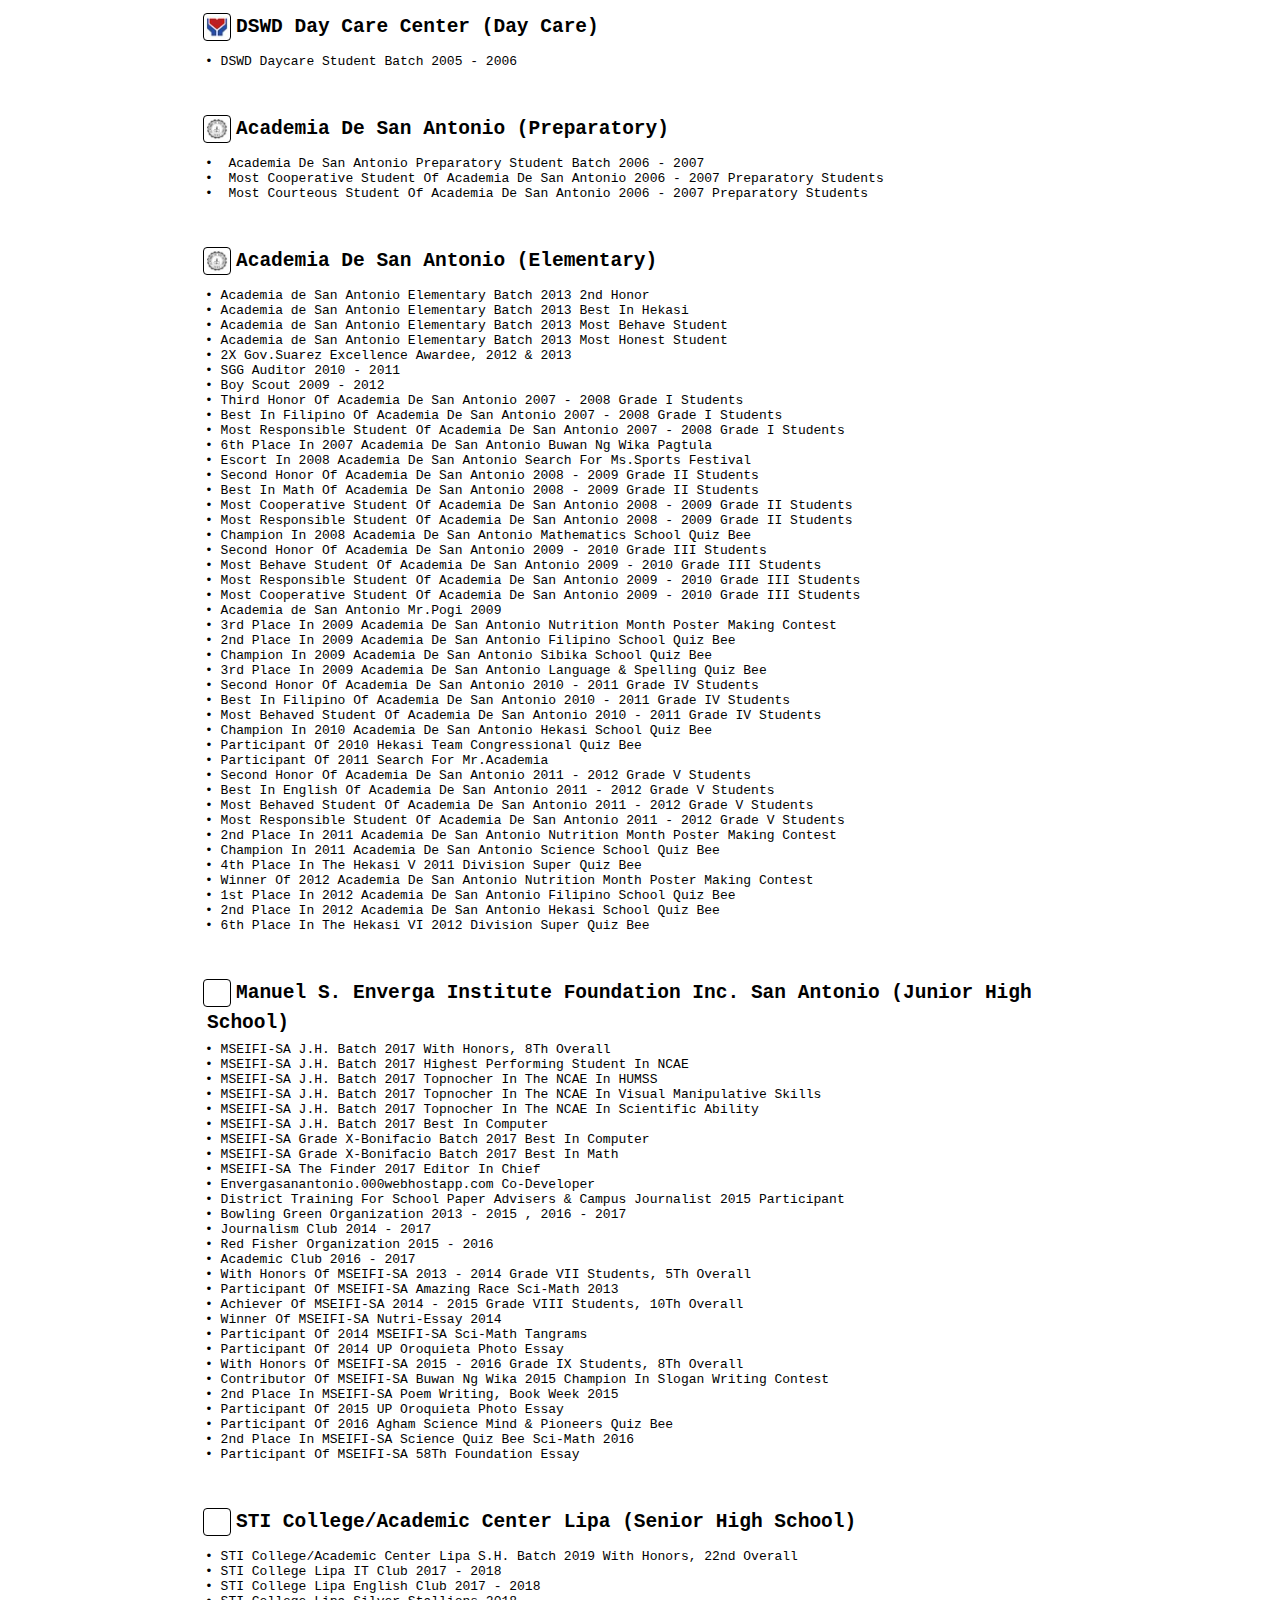
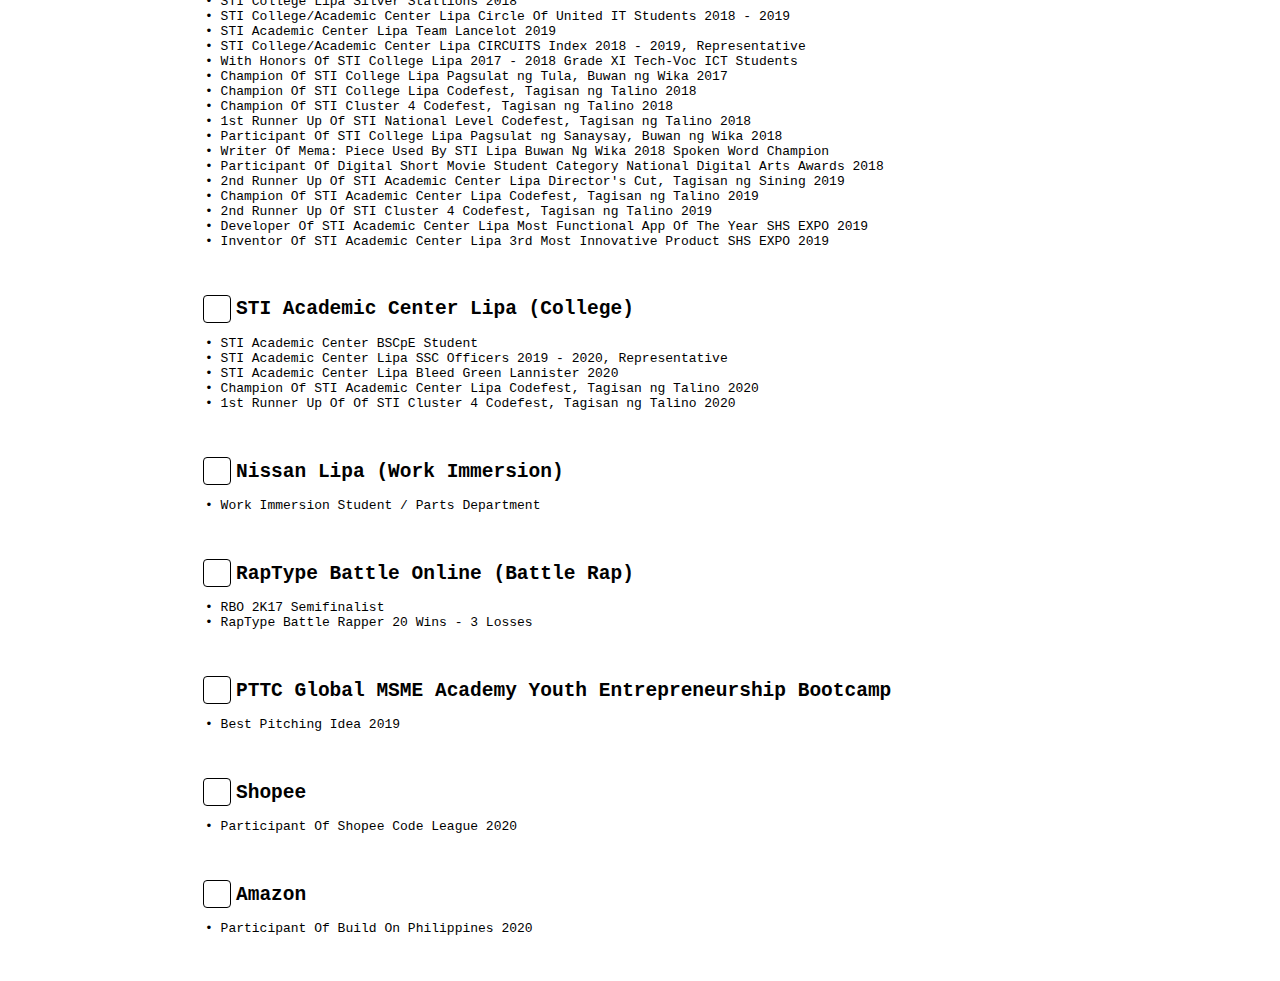
<file: achievements/home.html>
<!--Created on January 15,2021 • Updated on January 15,2021 • Developer/s:MisterLalusin-->
<html>
 <head>
	<link rel="stylesheet" href="styles.css">
	<script src="script.js"></script>
 </head>

   <body>
	<div class="info001">
	 <h2><tt><img id="logo" src="images/dswd.jpg">DSWD Day Care Center (Day Care)</tt></h2>
	 <table>
	  <td>
		<tt><pre>
• DSWD Daycare Student Batch 2005 - 2006
		</tt></pre>	  
	  </td>
	 </table>
	 <br>
	 <h2><tt><img id="logo" src="images/adsa.jpg">Academia De San Antonio (Preparatory)</tt></h2>
	 <table>
	  <td>
		<tt><pre>
•  Academia De San Antonio Preparatory Student Batch 2006 - 2007
•  Most Cooperative Student Of Academia De San Antonio 2006 - 2007 Preparatory Students
•  Most Courteous Student Of Academia De San Antonio 2006 - 2007 Preparatory Students
		</tt></pre>	  
	  </td>
	 </table>
	 <br>
	 <h2><tt><img id="logo" src="images/adsa.jpg">Academia De San Antonio (Elementary)</tt></h2>
	 <table>
	  <td>
		<tt><pre>
• Academia de San Antonio Elementary Batch 2013 2nd Honor
• Academia de San Antonio Elementary Batch 2013 Best In Hekasi
• Academia de San Antonio Elementary Batch 2013 Most Behave Student
• Academia de San Antonio Elementary Batch 2013 Most Honest Student
• 2X Gov.Suarez Excellence Awardee, 2012 & 2013
• SGG Auditor 2010 - 2011
• Boy Scout 2009 - 2012
• Third Honor Of Academia De San Antonio 2007 - 2008 Grade I Students
• Best In Filipino Of Academia De San Antonio 2007 - 2008 Grade I Students
• Most Responsible Student Of Academia De San Antonio 2007 - 2008 Grade I Students
• 6th Place In 2007 Academia De San Antonio Buwan Ng Wika Pagtula 
• Escort In 2008 Academia De San Antonio Search For Ms.Sports Festival 
• Second Honor Of Academia De San Antonio 2008 - 2009 Grade II Students
• Best In Math Of Academia De San Antonio 2008 - 2009 Grade II Students
• Most Cooperative Student Of Academia De San Antonio 2008 - 2009 Grade II Students
• Most Responsible Student Of Academia De San Antonio 2008 - 2009 Grade II Students
• Champion In 2008 Academia De San Antonio Mathematics School Quiz Bee 
• Second Honor Of Academia De San Antonio 2009 - 2010 Grade III Students
• Most Behave Student Of Academia De San Antonio 2009 - 2010 Grade III Students
• Most Responsible Student Of Academia De San Antonio 2009 - 2010 Grade III Students
• Most Cooperative Student Of Academia De San Antonio 2009 - 2010 Grade III Students
• Academia de San Antonio Mr.Pogi 2009 
• 3rd Place In 2009 Academia De San Antonio Nutrition Month Poster Making Contest 
• 2nd Place In 2009 Academia De San Antonio Filipino School Quiz Bee
• Champion In 2009 Academia De San Antonio Sibika School Quiz Bee
• 3rd Place In 2009 Academia De San Antonio Language & Spelling Quiz Bee 
• Second Honor Of Academia De San Antonio 2010 - 2011 Grade IV Students
• Best In Filipino Of Academia De San Antonio 2010 - 2011 Grade IV Students
• Most Behaved Student Of Academia De San Antonio 2010 - 2011 Grade IV Students
• Champion In 2010 Academia De San Antonio Hekasi School Quiz Bee
• Participant Of 2010 Hekasi Team Congressional Quiz Bee 
• Participant Of 2011 Search For Mr.Academia
• Second Honor Of Academia De San Antonio 2011 - 2012 Grade V Students
• Best In English Of Academia De San Antonio 2011 - 2012 Grade V Students
• Most Behaved Student Of Academia De San Antonio 2011 - 2012 Grade V Students
• Most Responsible Student Of Academia De San Antonio 2011 - 2012 Grade V Students
• 2nd Place In 2011 Academia De San Antonio Nutrition Month Poster Making Contest 
• Champion In 2011 Academia De San Antonio Science School Quiz Bee
• 4th Place In The Hekasi V 2011 Division Super Quiz Bee 
• Winner Of 2012 Academia De San Antonio Nutrition Month Poster Making Contest 
• 1st Place In 2012 Academia De San Antonio Filipino School Quiz Bee
• 2nd Place In 2012 Academia De San Antonio Hekasi School Quiz Bee
• 6th Place In The Hekasi VI 2012 Division Super Quiz Bee 	
		</tt></pre>	  
	  </td>
	 </table>
	 <br>
	 <h2><tt><img id="logo" src="images/mseifi.jpg">Manuel S. Enverga Institute Foundation Inc. San Antonio (Junior High School)</tt></h2>
	 <table>
	  <td>
		<tt><pre>
• MSEIFI-SA J.H. Batch 2017 With Honors, 8Th Overall 
• MSEIFI-SA J.H. Batch 2017 Highest Performing Student In NCAE 
• MSEIFI-SA J.H. Batch 2017 Topnocher In The NCAE In HUMSS 
• MSEIFI-SA J.H. Batch 2017 Topnocher In The NCAE In Visual Manipulative Skills
• MSEIFI-SA J.H. Batch 2017 Topnocher In The NCAE In Scientific Ability 
• MSEIFI-SA J.H. Batch 2017 Best In Computer 
• MSEIFI-SA Grade X-Bonifacio Batch 2017 Best In Computer
• MSEIFI-SA Grade X-Bonifacio Batch 2017 Best In Math
• MSEIFI-SA The Finder 2017 Editor In Chief 
• Envergasanantonio.000webhostapp.сom Co-Developer
• District Training For School Paper Advisers & Campus Journalist 2015 Participant
• Bowling Green Organization 2013 - 2015 , 2016 - 2017
• Journalism Club 2014 - 2017
• Red Fisher Organization 2015 - 2016
• Academic Club 2016 - 2017
• With Honors Of MSEIFI-SA 2013 - 2014 Grade VII Students, 5Th Overall
• Participant Of MSEIFI-SA Amazing Race Sci-Math 2013 
• Achiever Of MSEIFI-SA 2014 - 2015 Grade VIII Students, 10Th Overall
• Winner Of MSEIFI-SA Nutri-Essay 2014 
• Participant Of 2014 MSEIFI-SA Sci-Math Tangrams 
• Participant Of 2014 UP Oroquieta Photo Essay 
• With Honors Of MSEIFI-SA 2015 - 2016 Grade IX Students, 8Th Overall
• Contributor Of MSEIFI-SA Buwan Ng Wika 2015 Champion In Slogan Writing Contest
• 2nd Place In MSEIFI-SA Poem Writing, Book Week 2015 
• Participant Of 2015 UP Oroquieta Photo Essay 
• Participant Of 2016 Agham Science Mind & Pioneers Quiz Bee 
• 2nd Place In MSEIFI-SA Science Quiz Bee Sci-Math 2016 
• Participant Of MSEIFI-SA 58Th Foundation Essay 
		</tt></pre>	  
	  </td>
	 </table>
	 <br>
	 <h2><tt><img id="logo" src="images/sti.jpg">STI College/Academic Center Lipa (Senior High School)</tt></h2>
	 <table>
	  <td>
		<tt><pre>
• STI College/Academic Center Lipa S.H. Batch 2019 With Honors, 22nd Overall
• STI College Lipa IT Club 2017 - 2018
• STI College Lipa English Club 2017 - 2018
• STI College Lipa Silver Stallions 2018
• STI College/Academic Center Lipa Circle Of United IT Students 2018 - 2019
• STI Academic Center Lipa Team Lancelot 2019
• STI College/Academic Center Lipa CIRCUITS Index 2018 - 2019, Representative
• With Honors Of STI College Lipa 2017 - 2018 Grade XI Tech-Voc ICT Students
• Champion Of STI College Lipa Pagsulat ng Tula, Buwan ng Wika 2017
• Champion Of STI College Lipa Codefest, Tagisan ng Talino 2018
• Champion Of STI Cluster 4 Codefest, Tagisan ng Talino 2018
• 1st Runner Up Of STI National Level Codefest, Tagisan ng Talino 2018
• Participant Of STI College Lipa Pagsulat ng Sanaysay, Buwan ng Wika 2018
• Writer Of Mema: Piece Used By STI Lipa Buwan Ng Wika 2018 Spoken Word Champion
• Participant Of Digital Short Movie Student Category National Digital Arts Awards 2018
• 2nd Runner Up Of STI Academic Center Lipa Director's Cut, Tagisan ng Sining 2019
• Champion Of STI Academic Center Lipa Codefest, Tagisan ng Talino 2019
• 2nd Runner Up Of STI Cluster 4 Codefest, Tagisan ng Talino 2019
• Developer Of STI Academic Center Lipa Most Functional App Of The Year SHS EXPO 2019
• Inventor Of STI Academic Center Lipa 3rd Most Innovative Product SHS EXPO 2019
		</tt></pre>	  
	  </td>
	 </table>
	 <br>
	 <h2><tt><img id="logo" src="images/sti.jpg">STI Academic Center Lipa (College)</tt></h2>
	 <table>
	  <td>
		<tt><pre>
• STI Academic Center BSCpE Student
• STI Academic Center Lipa SSC Officers 2019 - 2020, Representative
• STI Academic Center Lipa Bleed Green Lannister 2020
• Champion Of STI Academic Center Lipa Codefest, Tagisan ng Talino 2020
• 1st Runner Up Of Of STI Cluster 4 Codefest, Tagisan ng Talino 2020
		</tt></pre>	  
	  </td>
	 </table>
	 <br>
	 <h2><img id="logo" src="images/nissan.jpg"><tt>Nissan Lipa (Work Immersion)</tt></h2>
	 <table>
	  <td>
		<tt><pre>
• Work Immersion Student / Parts Department
		</tt></pre>	  
	  </td>
	 </table>
	 <br>
	 <h2><img id="logo" src="images/rbo.jpg"><tt>RapType Battle Online (Battle Rap)</tt></h2>
	 <table>
	  <td>
		<tt><pre>
• RBO 2K17 Semifinalist
• RapType Battle Rapper 20 Wins - 3 Losses
		</tt></pre>	  
	  </td>
	 </table>
	 <br>
	 <h2><img id="logo" src="images/pttc.jpg"><tt>PTTC Global MSME Academy Youth Entrepreneurship Bootcamp</tt></h2>
	 <table>
	  <td>
		<tt><pre>
• Best Pitching Idea 2019
		</tt></pre>	  
	  </td>
	 </table>
	 <br>
	 <h2><img id="logo" src="images/scl.png"><tt>Shopee</tt></h2>
	 <table>
	  <td>
		<tt><pre>
• Participant Of Shopee Code League 2020
		</tt></pre>	  
	  </td>
	 </table>
	 </table>
	 <br>
	 <h2><img id="logo" src="images/bop.jpg"><tt>Amazon</tt></h2>
	 <table>
	  <td>
		<tt><pre>
• Participant Of Build On Philippines 2020
		</tt></pre>	  
	  </td>
	 </table>
	 <br>
	</div>
	<script>document.body.onresize = function(){location.reload();};</script>
   </body>
</html>
</file>
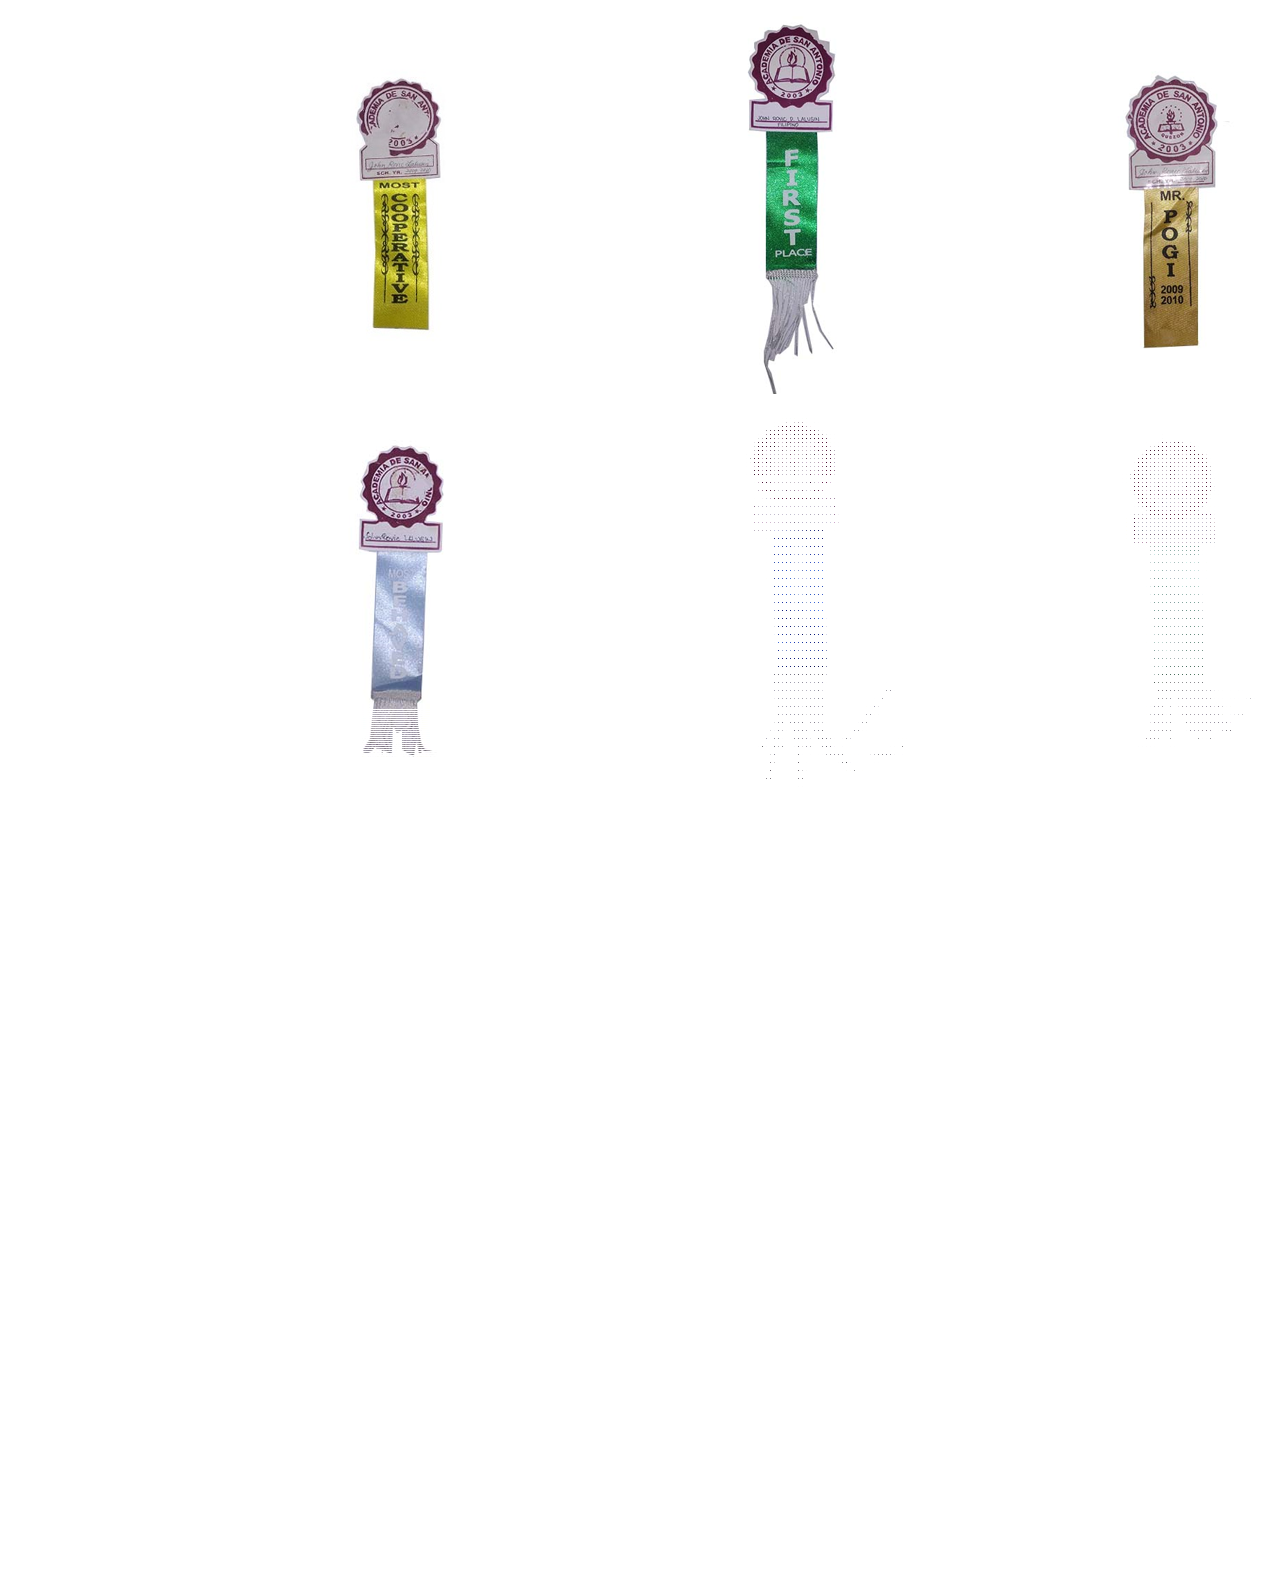
<file: achievements/ribbons.html>
<!--Created on January 15,2021 • Updated on January 15,2021 • Developer/s:MisterLalusin-->
<html>
 <head>
	<link rel="stylesheet" href="styles.css">
	<script src="script.js"></script>
 </head>
   <body>
	<div class="info001">
	 <table>
	  <td><img id="achievments" src="awards/ribbons/0001.PNG"></td>
	  <td><img id="achievments" src="awards/ribbons/0002.PNG"></td>
	  <td><img id="achievments" src="awards/ribbons/0003.PNG"></td>
	  <td><img id="achievments" src="awards/ribbons/0004.PNG"></td>
	  <td><img id="achievments" src="awards/ribbons/0005.PNG"></td>
	 </table>
	 <table>
	  <td><img id="achievments" src="awards/ribbons/0006.PNG"></td>
	  <td><img id="achievments" src="awards/ribbons/0007.PNG"></td>
	  <td><img id="achievments" src="awards/ribbons/0008.PNG"></td>
	  <td><img id="achievments" src="awards/ribbons/0009.PNG"></td>
	  <td><img id="achievments" src="awards/ribbons/0010.PNG"></td>
	 </table>
	 <table>
	  <td><img id="achievments" src="awards/ribbons/0011.PNG"></td>
	  <td><img id="achievments" src="awards/ribbons/0012.PNG"></td>
	  <td><img id="achievments" src="awards/ribbons/0013.PNG"></td>
	  <td><img id="achievments" src="awards/ribbons/0014.PNG"></td>
	  <td><img id="achievments" src="awards/ribbons/0015.PNG"></td>
	 </table>
	 <table>
	  <td><img id="achievments" src="awards/ribbons/0016.PNG"></td>
	  <td><img id="achievments" src="awards/ribbons/0017.PNG"></td>
	  <td><img id="achievments" src="awards/ribbons/0018.PNG"></td>
	  <td><img id="achievments" src="awards/ribbons/0019.PNG"></td>
	  <td><img id="achievments" src="awards/ribbons/0020.PNG"></td>
	 </table>
	</div>
	<script>document.body.onresize = function(){location.reload();};</script>
</html>
</file>
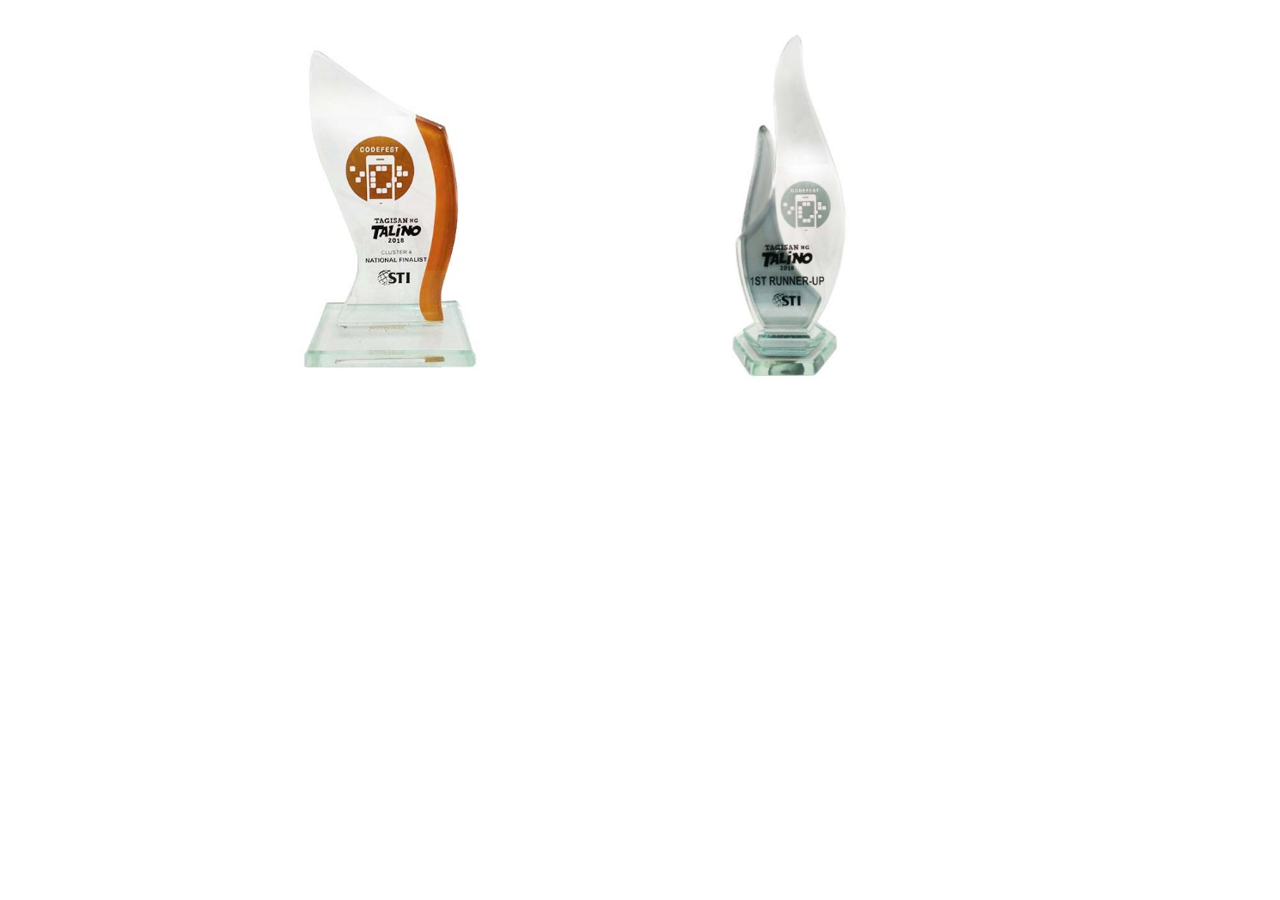
<file: achievements/trophies.html>
<!--Created on January 15,2021 • Updated on January 15,2021 • Developer/s:MisterLalusin-->
<html>
 <head>
	<link rel="stylesheet" href="styles.css">
	<script src="script.js"></script>
 </head>
   <body>
	<div class="info001">
	 <table>
	  <td><img id="achievments" src="awards/trophies/0001.png"></td>
	  <td><img id="achievments" src="awards/trophies/0002.png"></td>
	 </table>
	</div>
	<script>document.body.onresize = function(){location.reload();};</script>
</html>
</file>
<file: career/style.css>
@font-face {
	font-family: "Linux Libertine";
	src: url("fonts/LinLibertine_RZ.woff") format('woff');
}
html {
	font-family: sans-serif;
	-ms-text-size-adjust: 100%;
	-webkit-text-size-adjust: 100%;
}
body {
	margin: 0;
}
article,aside,details,figcaption,figure,footer,header,hgroup,main,menu,nav,section,summary {
	display: block;
}
audio,canvas,progress,video {
	display: inline-block;
	vertical-align: baseline;
}
audio:not([controls]) {
	display: none;
	height: 0;
}
[hidden],template {
	display: none;
}
a {
	background-color: transparent;
}
a:active,a:hover {
	outline: 0;
}
abbr[title] {
	border-bottom: 1px dotted;
}
b,strong {
	font-weight: bold;
}
dfn {
	font-style: italic;
}
h1 {
	font-size: 2em;
	margin: 0.67em 0;
}
mark {
	background: #ff0;
	color: #000;
}
small {
	font-size: 80%;
}
sub,sup {
	font-size: 75%;
	line-height: 0;
	position: relative;
	vertical-align: baseline;
}
sup {
	top: -0.5em;
}
sub {
	bottom: -0.25em;
}
img {
	border: 0;
	max-width: 100%;
}
svg:not(:root) {
	overflow: hidden;
}
figure {
	margin: 1em 40px;
}
hr {
	box-sizing: content-box;
	height: 0;
}
pre {
	overflow: auto;
}
code,kbd,pre,samp {
	font-family: monospace, monospace;
	font-size: 1em;
}
button,input,optgroup,select,textarea {
	color: inherit;
	font: inherit;
	margin: 0;
}
button {
	overflow: visible;
}
button,select {
	text-transform: none;
}
button,html input[type="button"], input[type="reset"],input[type="submit"] {
	-webkit-appearance: button;
	cursor: pointer;
}
button[disabled],html input[disabled] {
	cursor: default;
}
button::-moz-focus-inner,input::-moz-focus-inner {
	border: 0;
	padding: 0;
}
input {
	line-height: normal;
}
input[type="checkbox"],input[type="radio"] {
	box-sizing: border-box;
	padding: 0;
}
input[type="number"]::-webkit-inner-spin-button,input[type="number"]::-webkit-outer-spin-button {
	height: auto;
}
input[type="search"] {
	-webkit-appearance: textfield;
	box-sizing: content-box;
}
input[type="search"]::-webkit-search-cancel-button,input[type="search"]::-webkit-search-decoration {
	-webkit-appearance: none;
}
fieldset {
	border: 1px solid #c0c0c0;
	margin: 0 2px;
	padding: 0.35em 0.625em 0.75em;
}
legend {
	border: 0;
	padding: 0;
}
textarea {
	overflow: auto;
}
optgroup {
	font-weight: bold;
}
table {
	border-collapse: collapse;
	border-spacing: 0;
}
td,th {
	padding: 0;
}
html {
	color: #222;
	font-size: 1em;
	line-height: 1.4;
}
::-moz-selection {
	background: #b3d4fc;
	text-shadow: none;
}
::selection {
	background: #b3d4fc;
	text-shadow: none;
}
hr {
	display: block;
	height: 1px;
	border: 0;
	border-top: 1px solid #ccc;
	margin: 1em 0;
	padding: 0;
}
audio,canvas,iframe,img,svg,video {
	vertical-align: middle;
}
fieldset {
	border: 0;
	margin: 0;
	padding: 0;
}
textarea {
	resize: vertical;
}
.browserupgrade {
	margin: 0.2em 0;
	background: #ccc;
	color: #000;
	padding: 0.2em 0;
}
.hidden {
	display: none !important;
}
.visuallyhidden {
	border: 0;
	clip: rect(0 0 0 0);
	height: 1px;
	margin: -1px;
	overflow: hidden;
	padding: 0;
	position: absolute;
	width: 1px;
}
.visuallyhidden.focusable:active,.visuallyhidden.focusable:focus {
	clip: auto;
	height: auto;
	margin: 0;
	overflow: visible;
	position: static;
	width: auto;
}
.invisible {
	visibility: hidden;
}
.clearfix:before,.clearfix:after {
	content: " ";
	display: table;
}
.clearfix:after {
	clear: both;
}
@media only screen and (min-width: 35em) {
}
@media print,(-webkit-min-device-pixel-ratio: 1.25),(min-resolution: 1.25dppx),(min-resolution: 120dpi) {
}
@media print {
	*,*:before,*:after,*:first-letter,*:first-line {
		background: transparent !important;
		color: #000 !important;
		box-shadow: none !important;
		text-shadow: none !important;
	}
	a,a:visited {
		text-decoration: underline;
	}
	a[href]:after {
		content: " (" attr(href) ")";
	}
	abbr[title]:after {
		content: " (" attr(title) ")";
	}
	a[href^="#"]:after,a[href^="javascript:"]:after {
		content: "";
	}
	pre,blockquote {
		border: 1px solid #999;
		page-break-inside: avoid;
	}
	thead {
		display: table-header-group;
	}
	tr,img {
		page-break-inside: avoid;
	}
	img {
		max-width: 100% !important;
	}
	p,h2,h3 {
		orphans: 3;
		widows: 3;
	}
	h2,h3 {
		page-break-after: avoid;
	}
}
h1, h2, h3, h4, h5, h6 {
	color: #000;
	background: none;
	font-weight: normal;
	margin: 0;
	overflow: hidden;
	padding-top: 0.5em;
	padding-bottom: 0.17em;
}
.article h1 {
	font-family: 'Linux Libertine','Georgia','Times',serif;
	border-bottom: 1px solid #a2a9b1;
}
.article h2 {
	font-size: 1.6em;
	margin: 0.5em 0 0.5em 0;
	font-family: 'Linux Libertine','Georgia','Times',serif;
	border-bottom: 1px solid #a2a9b1;
	line-height: 1.4em;
	padding-bottom: 0em;
}
.article h3 {
	font-weight: bold;
	font-size: 1.2em;
}
.article p.roleNote {
	padding: 1em 0 0 1.6em;
	font-style: italic;
}
p.siteSub {
	font-size: 92%;
}
body {
	background: url(img/body-top.png) repeat-x top left #f6f6f6;
}
ul {
	list-style-type: none;
	list-style-image: none;
	margin: 0;
	padding: 0.3em 0 0 0;
}
h1 {
	line-height: 1.3;
	margin-bottom: 0.25em;
	padding: 0;
	letter-spacing: 0;
	font-size: 2.3em;
}
a, a:visited {
	color: #0645ad;
	text-decoration: none;
}
a:hover {
	text-decoration: underline;
}
.wrapAll {
	width: 100%.
}
.sidebar {
	float: left;
	width: 9em;
	padding: 3px 1.5em 10px 1.3em;
	position: absolute;
}
.sidebar h3 {
	font-size: 0.75em;
	color: #4d4d4d;
	font-weight: normal;
	margin: 0.5em 0 0 0;
	padding: 0.25em 0;
	cursor: default;
	border: 0;
	border-bottom: 1px solid #D8D8D8;
}
.sidebar li {
	line-height: 1.125em;
	margin: 0;
	padding: 0.25em 0;
	font-size: 0.75em;
	word-wrap: break-word;
}
div.articleRight {
	border: 1px solid #c8ccd1;
	padding: 3px;
	float: right;
	background-color: #f8f9fa;
	font-size: 94%;
	text-align: center;
	overflow: hidden;
	line-height: 1.4em;
	padding: 3px;
	font-size: 94%;
	margin: 0 0 5px 15px;
	text-align: left;
}
div.articleRightInner {
	border: 1px solid #c8ccd1;
	padding: 3px;
	background-color: #f8f9fa;
	font-size: 94%;
	text-align: center;
	overflow: hidden;
}
.logo {
	margin-bottom: 20px;
}
.navigation {
	padding: 0.15em 0 0 0.45em;
}
.mainsection {
	margin: 0 0 0 11em;
}
.headerLinks {
	text-align: right;
	padding: 0.8em 1.4em;
	font-size: 0.72em;
	color: #777;
	letter-spacing: 0.017em;
}
.headerLinks a{
	display: inline-block;
	margin: 0 0 0 0.5em;
}
.tabs {
}
.tabs ul li a {
	display: block;
	background: url(img/blue-gradient.png) bottom left repeat-x transparent;
	font-size: 0.85em;
	padding: 1em 0.5em 0;
	line-height: 2em;
	position: relative;
	top: 1px;
	left: 1px;
	border-bottom: 1px solid #A7D7F9;
}
.tabs ul li a.active {
	background: #FFF;
	border-bottom-color: transparent;
}
.tabs ul {
	display: inline-block;
	background: url(img/tab-separator.png) repeat-x top left transparent;
	letter-spacing: 0;
	margin: 0;
	padding: 0 1px 0 0;
}
.tabs ul li {
	margin: 0;
	padding: 0;
	white-space: nowrap;
	display: inline-block;
	float: left;
	margin: 0 1px 0 0px;
}
.tabs ul {
}
.tabsLeft {
	line-height: 0;
	float: left;
}
#simpleSearch {
	margin: 1em 1em 0em 0.5em;
	display: block;
	width: 267px;
	height: 23px;
	padding: 0 0 0 3px;
	float: right;
	overflow: hidden;
	border: solid 1px #aaa;
	background: #F6F6F6;
	background: -moz-linear-gradient(top, #F6F6F6 0%, #FFFFFF 100%);
	background: -webkit-linear-gradient(top, #F6F6F6 0%, #FFFFFF 100%);
	background: linear-gradient(to bottom, #F6F6F6 0%, #FFFFFF 100%);
}
#searchInput {
	background: transparent;
	border: none;
	vertical-align: top;
	height: 23px;
	width: 239px;
	font-size: 0.8em;
}
#submitSearch {
	background-image: url(img/search.png);
	display: inline-block;
	background-position: center center;
	background-repeat: no-repeat;
	height: 23px;
	width: 23px;
	cursor: pointer;
}
.tabsRight {
	float: right;
	line-height: 0;
}
.article {
	padding: 1.25em 1.5em 1.5em 1.5em;
	border-left: 1px solid #a7d7f9;
	background: #FFF;
	line-height: 1.6;
	font-size: 0.875em;
	border-top: 1px solid #a7d7f9;
	border-bottom: 1px solid #a7d7f9;
}
.article p {
	line-height: inherit;
	margin: 0.5em 0;
}
span.user {
	background-position: left top;
	background-repeat: no-repeat;
	background-image: url(img/user-ico.png);
	padding-left: 15px !important;
}
.contentsPanel {
	border: 1px solid #a2a9b1;
	background-color: #f8f9fa;
	padding: 5px;
	font-size: 95%;
	position: relative;
	line-height: 1.7em;
	width: 280px;
}
.contentsHeader {
	font-family: sans-serif;
	font-weight: bold;
	text-align: center;
}
.hidePanel, .showPanel {
	float: right;
	margin: 0 5px;
	position: absolute;
	right: 20px;
	cursor: pointer;
	color: #0645ad;
	top: 4px;
}
.contentsPanel ul li span {
	display: inline-block;
	margin-right: 8px;
}
.contentsPanel ul li {
}
.contentsPanel ul {
	padding: 0 0 5px 5px;
}
.contentsPanel ul li ul{
}
.contentsPanel ul li ul li {
	padding: 0 0 0 25px;
}
.showPanel {
	display: none;
}
.minimizedPanel .showPanel {
	display: block;
}
.minimizedPanel .hidePanel {
	display: none
}
.contentsPanel.minimizedPanel {
	width: 130px;
}
.minimizedPanel .contentsHeader {
	text-align: left;
}
.lavenderBox {
	background: #fdfdfd;
	border: 1px solid #a2a9b1;
	clear: both;
	font-size: 88%;
	text-align: center;
	padding: 3px;
	line-height: 1.7em;
	margin: 1em auto 0;
}
.lavenderBox .header {
	background: #ccccff;
	padding: 0.25em 1em;
	line-height: 1.5em;
	text-align: center;
	font-weight: bold;
	color: #0645ad;
	font-size: 115%;
	margin-bottom: 3px;
}
.lavenderBox .subtitle {
	background: #ddddff;
}
.linklist a:after {
	content: " · ";
	font-weight: bold;
}
.linklist a:last-child:after {
	content: "";
}
.linklist a {
	white-space: nowrap;
}
.categories {
	border: 1px solid #a2a9b1;
	background-color: #f8f9fa;
	padding: 5px;
	margin-top: 1em;
	font-size: 1.1em;
	clear: both;
}
.categories a:after {
	content: " | ";
	font-weight: bold;
}
.categories a:last-child:after {
	content: "";
}
.pagefooter {
	padding: 1.5em 1.3em 2em;
	font-size: 75%;
	line-height: 2em;
}
.pagefooter a {
	display: inline-block;
	margin-right: 1em;
}
@media screen and (max-width: 850px) {
	#searchInput {
		width: 110px;
	}
	#simpleSearch {
		width: 138px;
	}
}
@media screen and (max-width: 700px) {
	.tabsRight {
		display: none;
	}
}
@media screen and (max-width: 550px) {
	.sidebar {
		width: 6em;
		padding: 3px 0.5em 10px 0.5em;
	}
	.mainsection {
		margin: 0 0 0 7em;
	}
	.contentsPanel {
		width: auto;
	}
}
@media screen and (max-width: 400px) {
	#simpleSearch {
		display: none;
	}
}
</file>
<file: achievements/styles.css>
body {
 background-color:white;
}
.info001 img {
 margin:5px;
}
.info001 li {
 text-align:center;
 position:relative;
}
.info001 {
 position:relative;
 top:0;
 left:0;
 right:0;
 bottom:0;
 margin:auto;
 width:876px;
}
.info001 h2 {
 margin:5px;
}
.image001 {
 float: left;
 margin: 0px;
}
.image001 img {
 position:absolute;
 }
#logo {
 width: 22px;
 height:22px;
 vertical-align: middle;
 padding:2px;
 border: 1px solid black;
 border-radius: 4px;
 margin-left:-4px;
}
#profile {
 width: 169px;
 height:169px;
 padding:2px;
 border: 1px solid black;
 border-radius: 4px;
 margin-left:-4px;
}
#achievements {
 width: 155px;
 height:155px;
 padding:2px;
 border: 0px solid black;
 border-radius: 4px;
}
::-webkit-scrollbar {
	width: 0px;
}
::-webkit-scrollbar-track {
	box-shadow: inset 0 0 0px #ffffff; 
	border-radius: 0px;
}
::-webkit-scrollbar-thumb {
	background: #ffffff; 
	border-radius: 0px;
}
.info002 img {
 margin:5px;
}
.info002 li {
 text-align:center;
 position:relative;
}
.info002 {
 position:relative;
 top:0;
 left:0;
 right:0;
 bottom:0;
 margin:auto;
 width:1045px;
}
.info002 h2 {
 margin:5px;
}
</file>
